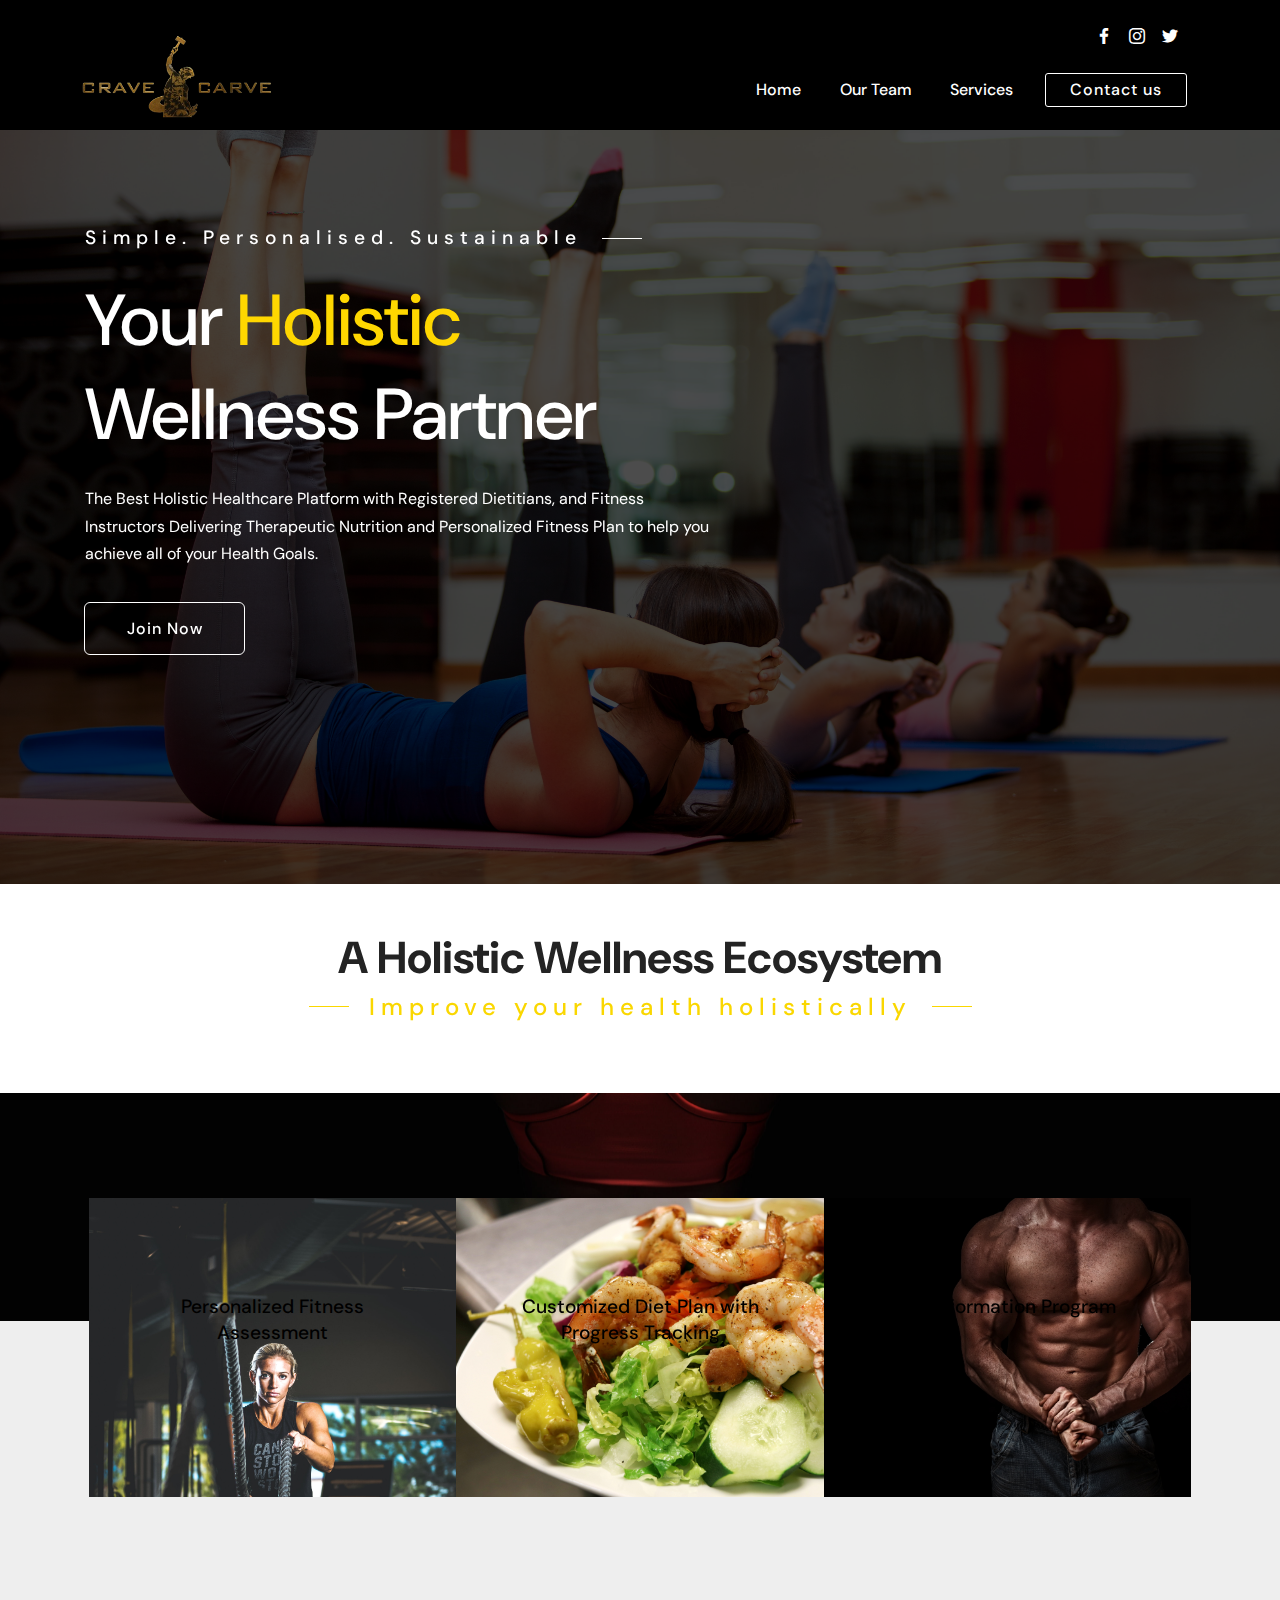
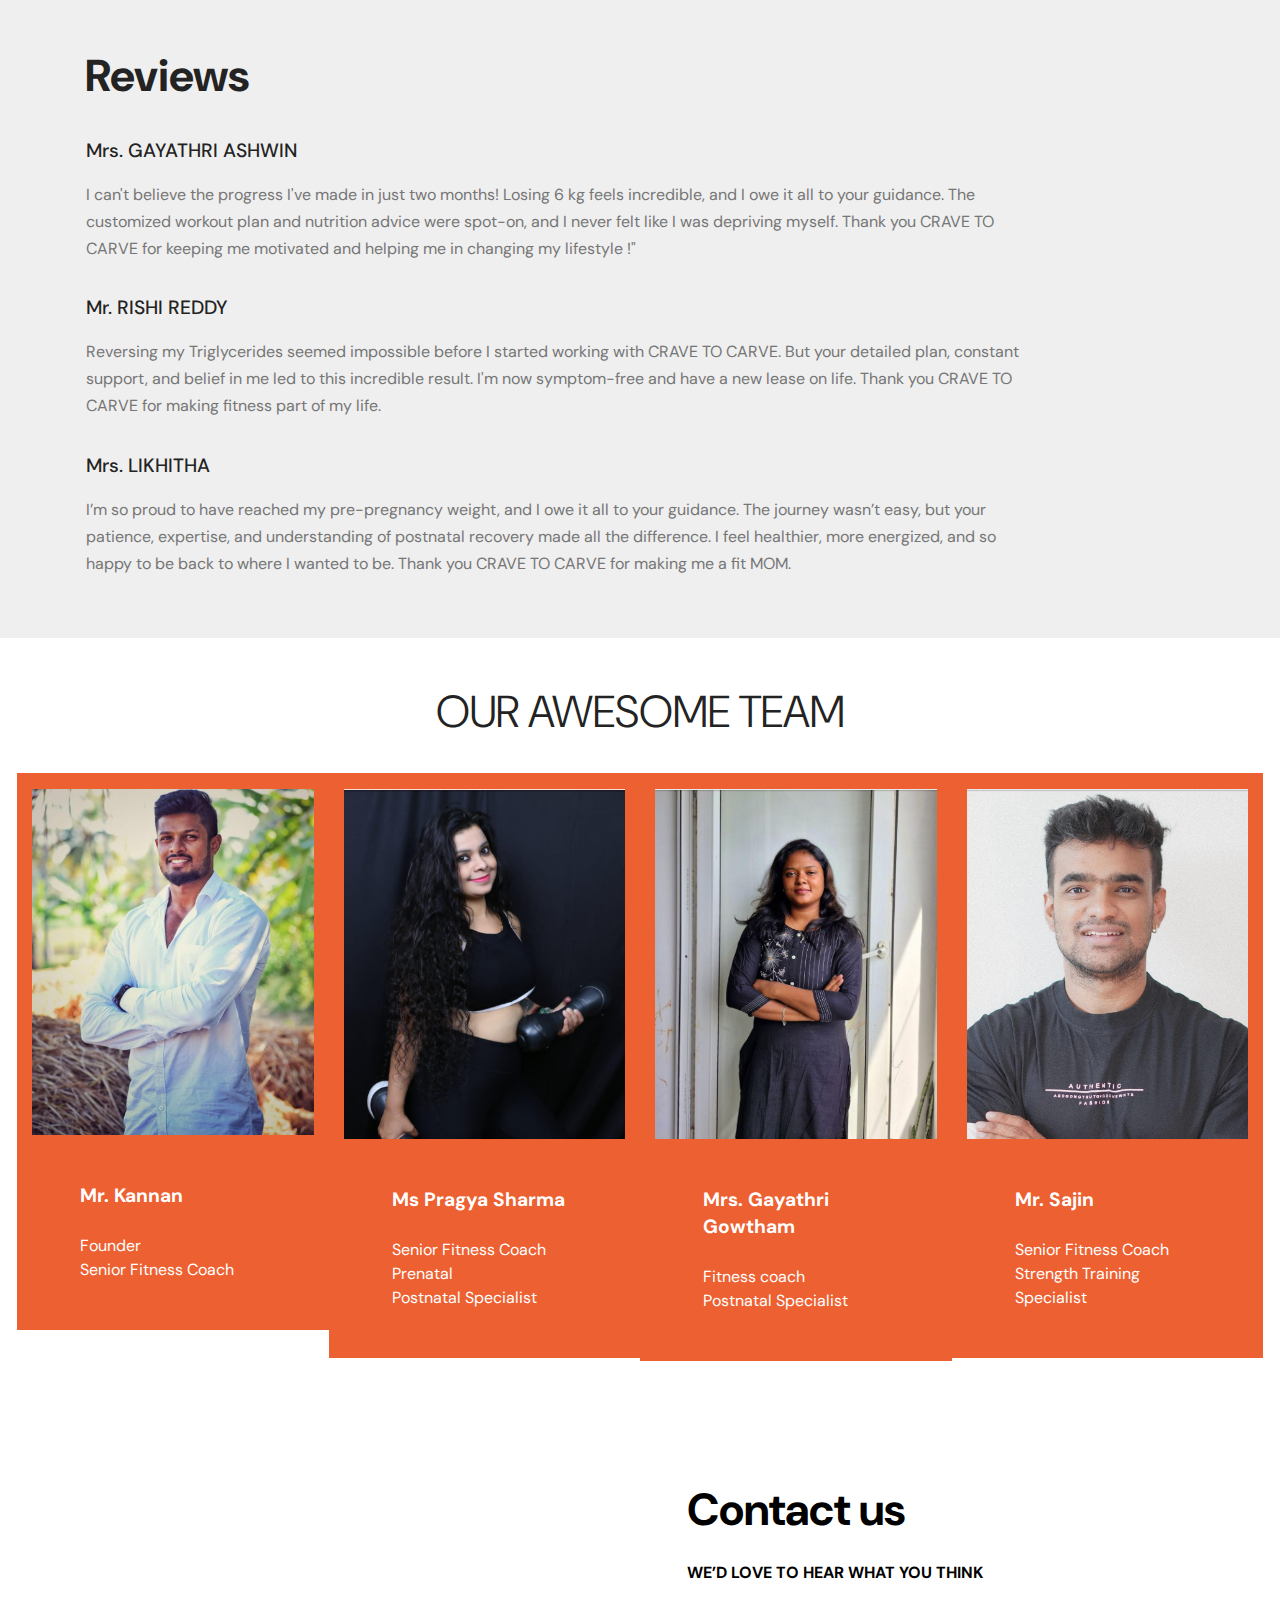
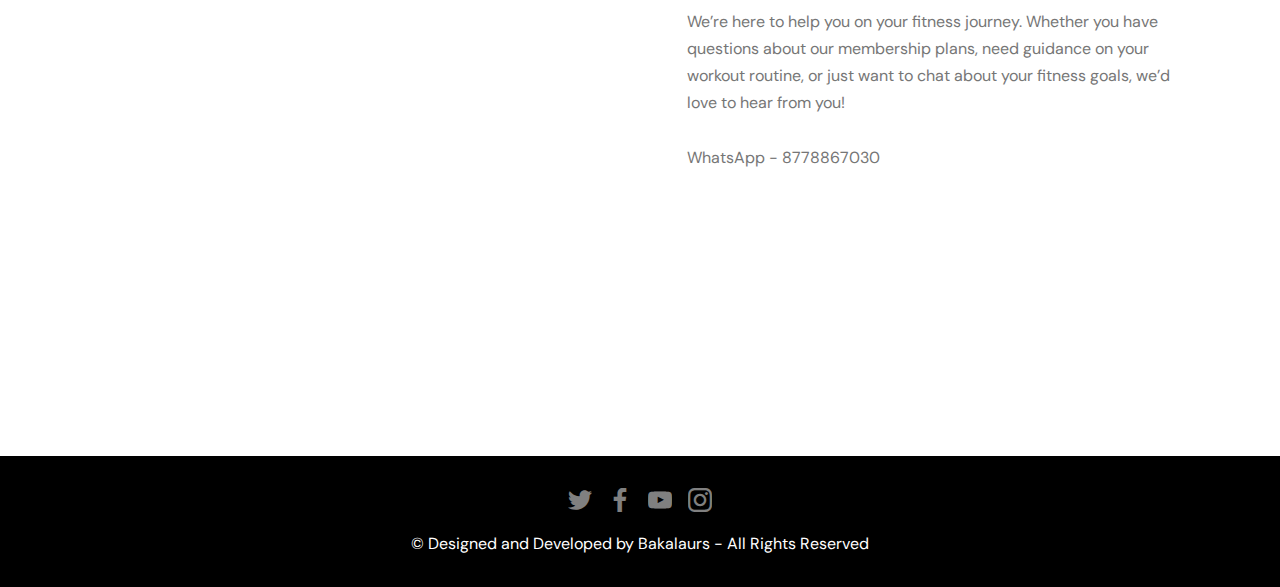
<file: index.html>
<!DOCTYPE html>
<html>

<head>

    <meta charset="UTF-8">
    <meta http-equiv="X-UA-Compatible" content="IE=edge">

    <meta name="viewport" content="width=device-width, initial-scale=1, minimum-scale=1">
    <link rel="shortcut icon" href="../assets/images/logo2-1.png" type="image/x-icon">
    <meta name="description" content="Gym Website Developed by Bakalaurs">

    <title>Gym-Demo</title>
    <link rel="stylesheet" href="../assets/web/assets/mobirise-icons/mobirise-icons.css">
    <link rel="stylesheet" href="../assets/web/assets/mobirise-icons2/mobirise2.css">
    <link rel="stylesheet" href="../assets/tether/tether.min.css">
    <link rel="stylesheet" href="../assets/bootstrap/css/bootstrap.min.css">
    <link rel="stylesheet" href="../assets/bootstrap/css/bootstrap-grid.min.css">
    <link rel="stylesheet" href="../assets/bootstrap/css/bootstrap-reboot.min.css">
    <link rel="stylesheet" href="../assets/dropdown/css/style.css">
    <link rel="stylesheet" href="../assets/socicon/css/styles.css">
    <link rel="stylesheet" href="../assets/datatables/data-tables.bootstrap4.min.css">
    <link rel="stylesheet" href="../assets/formstyler/jquery.formstyler.css">
    <link rel="stylesheet" href="../assets/formstyler/jquery.formstyler.theme.css">
    <link rel="stylesheet" href="../assets/datepicker/jquery.datetimepicker.min.css">
    <link rel="stylesheet" href="../assets/theme/css/style.css">
    <link rel="stylesheet" href="../assets/gallery/style.css">
    <link rel="preload" as="style" href="../assets/mobirise/css/mbr-additional.css">
    <link rel="stylesheet" href="../assets/mobirise/css/mbr-additional.css" type="text/css">



</head>

<body>

    <!-- Analytics -->
    <!-- Google Analytics -->
    <!-- Google Tag Manager -->
    <noscript><iframe src="//www.googletagmanager.com/ns.html?id=GTM-PFK425"
height="0" width="0" style="display:none;visibility:hidden"></iframe></noscript>
    <script>
        (function(w, d, s, l, i) {
            w[l] = w[l] || [];
            w[l].push({
                'gtm.start': new Date().getTime(),
                event: 'gtm.js'
            });
            var f = d.getElementsByTagName(s)[0],
                j = d.createElement(s),
                dl = l != 'dataLayer' ? '&l=' + l : '';
            j.async = true;
            j.src =
                '//www.googletagmanager.com/gtm.js?id=' + i + dl;
            f.parentNode.insertBefore(j, f);
        })(window, document, 'script', 'dataLayer', 'GTM-PFK425');
    </script>



<section class="cid-rEuOU0hcPm mbr-parallax-background" id="header02-41">
    <div class="mbr-overlay" style="opacity: 0.7; background-color: rgb(0, 0, 0);"></div>
    <div class="container align-left">
        <div class="row">
            <div class="mbr-white col-md-10 col-lg-7">
                <h3 class="mbr-section-subtitle mbr-semibold align-center mbr-light mbr-fonts-style display-5">Simple. Personalised. Sustainable</h3>
                <h1 class="mbr-section-title mbr-semibold pb-3 mbr-fonts-style display-3">Your <span style="color: rgb(255, 215, 0)">Holistic</span> Wellness Partner</h1>
                <p class="mbr-text pb-3 mbr-fonts-style display-7">
                    The Best Holistic Healthcare Platform with Registered Dietitians, and Fitness Instructors Delivering Therapeutic Nutrition and Personalized Fitness Plan to help you achieve all of your Health Goals.</p>
                <div class="mbr-section-btn">
                    <a class="btn btn-md btn-white-outline display-4" href="#" data-toggle="modal" data-target="#joinNowModal">Join Now</a>
                </div>
            </div>
        </div>
    </div>
</section>

<!-- Modal -->
<div class="modal fade" id="joinNowModal" tabindex="-1" role="dialog" aria-labelledby="joinNowModalLabel" aria-hidden="true">
    <div class="modal-dialog modal-lg" role="document"> <!-- Added modal-lg for wider modal -->
        <div class="modal-content">
            <div class="modal-header">
                <h5 class="modal-title" id="joinNowModalLabel">Join Now</h5>
                <button type="button" class="close" data-dismiss="modal" aria-label="Close">
                    <span aria-hidden="true">&times;</span>
                </button>
            </div>
            <div class="modal-body">
                <!-- Embedded Google Form -->
                <div class="col-lg-12 col-md-12 mx-auto mbr-form" data-form-type="formoid">
                    <div style="height: 600px; width: 100%;"> <!-- Increased height and ensured width is 100% -->
                        <iframe src="https://docs.google.com/forms/d/e/1FAIpQLScAxfynCD8T0B8rld2oklZEhlApB53VKI2ba8sWYy2X34pxTA/viewform?embedded=true" width="100%" height="100%" frameborder="0" marginheight="0" marginwidth="0">Loading…</iframe>

                    </div>
                </div>
            </div>
            <div class="modal-footer">
                <button type="button" class="btn btn-secondary" data-dismiss="modal">Close</button>
            </div>
        </div>
    </div>
</div>



    <section class="features6 popup-btn-cards cid-rEv7kby2rS" id="features09-5v">

        <div class="container">
            <h2 class="align-center mbr-fonts-style mbr-section-title display-2"><strong>A Holistic Wellness Ecosystem</strong></h2>

            <h4 class="mbr-semibold align-center mbr-light mbr-fonts-style display-6">Improve your health holistically</h4>
            
                
           
        </div>
    </section>


    <section class="features3 cid-rEv7YOgHud mbr-parallax-background" id="features06-5w">




        <div class="container">
            
            <div class="row">
                <div class="card p-3 col-12 col-md-8 col-lg-4">
                    <div class="card-wrapper card1">
                        <div class="card-box">
                            

                            <h4 class="card-title align-center mbr-bold mbr-black mbr-fonts-style display-5">Personalized Fitness Assessment
                            </h4>
                           
                            <div class="mbr-section-btn align-center"><a href="service1.html" class="btn btn-md btn-black-outline display-4">view more</a>
                            </div>
                        </div>

                    </div>
                </div>

                

                <div class="card p-3 col-12 col-md-8 col-lg-4">
                    <div class="card-wrapper card2">
                        <div class="card-box">
                        
                            <h4 class="card-title align-center mbr-bold mbr-black mbr-fonts-style display-5">
                                Customized Diet Plan with Progress Tracking</h4>
                           
                            <div class="mbr-section-btn align-center"><a href="service2.html" class="btn btn-md btn-black-outline display-4">View More</a>
                            </div>
                        </div>

                    </div>
                </div>

                <div class="card p-3 col-12 col-md-8 col-lg-4">
                    <div class="card-wrapper card3">
                        <div class="card-box">
                            
                            <h4 class="card-title align-center mbr-bold mbr-black mbr-fonts-style display-5">
                                Transformation Program</h4>
                           
                            <div class="mbr-section-btn align-center"><a href="service3.html" class="btn btn-md btn-black-outline display-4">View More</a>
                            </div>
                        </div>

                    </div>
                </div>


            </div>
        </div>
    </section>

    


        

    <section class="menu cid-ryfQpXufii" once="menu" id="menu01-3x">




        <nav class="navbar navbar-expand beta-menu navbar-dropdown align-items-center navbar-fixed-top navbar-toggleable-sm bg-color transparent">


            <div class="icon-wrap align-right">
                <a href="index.html"><span class="top-icon mbr-iconfont mbr-iconfont-btn socicon-facebook socicon"></span></a>

                <a href="https://www.instagram.com/crave_.to._carve?igsh=MTRqOWt1YWdwNmFueA%3D%3D"><span class="top-icon mbr-iconfont mbr-iconfont-btn socicon-instagram socicon"></span></a>
                <a href="index.html"><span class="top-icon mbr-iconfont mbr-iconfont-btn socicon-twitter socicon"></span></a>

            </div>

            <div class="menu-wrap">
                <button class="navbar-toggler navbar-toggler-right" type="button" data-toggle="collapse" data-target="#navbarSupportedContent" aria-controls="navbarSupportedContent" aria-expanded="false" aria-label="Toggle navigation">
                <div class="hamburger">
                    <span></span>
                    <span></span>
                    <span></span>
                    <span></span>
                </div>
            </button>
            <div class="menu-logo">
                <div class="navbar-brand">
                    <a class="navbar-caption text-white display-2" href="index.html">
                        <img src="../assets/images/Gold_Black_BG.png" alt="Company Logo" style="height:90px;">
                    </a>
                </div>
            </div>
            
                <div class="collapse navbar-collapse" id="navbarSupportedContent">
                    <ul class="navbar-nav nav-dropdown" data-app-modern-menu="true">
                        <li class="nav-item">
                            <a class="nav-link link text-white display-4" href="index.html">
                            Home
                        </a>
                        
                        </li>
                        <li class="nav-item">
                            <a class="nav-link link text-white display-4" href="team.html">
                            Our Team
                        </a>
                        
                        </li>
                        <li class="nav-item">
                            <a class="nav-link link text-white display-4" href="/#features09-5v">
                            Services
                        </a>
                        
                        </li>
                        
                    </ul>
                    <div class="navbar-buttons mbr-section-btn"><a class="btn btn-sm btn-white-outline display-4" href="contact.html">Contact us</a></div>
                </div>
            </div>
        </nav>
    </section>

    <section class="services5 cid-rEv9p5C4vL" id="content12-61">
        <!---->
        
        <!---->
        <!--Overlay-->
        
        <!--Container-->
        <div class="container">
            <div class="row">
                <!--Titles-->
                <div class="title pb-3 col-12">
                    <h2 class="align-left mbr-fonts-style m-0 display-2"><strong>Reviews
                        </strong></h2>
                    
                </div>
                <!--Card-1-->
                <div class="card px-3 col-12">
                    <div class="card-wrapper media-container-row media-container-row">
                        <div class="card-box">
                            <div class="top-line pb-3">
                                <h4 class="card-title mbr-fonts-style display-5">
                                    Mrs. GAYATHRI ASHWIN
                                </h4>
                                
                            </div>
                            <div class="bottom-line">
                                <p class="mbr-text mbr-fonts-style m-0 b-descr display-7">I can't believe the progress I've made in just two months! Losing 6 kg feels incredible, and I owe it all to your guidance. The customized workout plan and nutrition advice were spot-on, and I never felt like I was depriving myself. Thank you CRAVE TO CARVE for keeping me motivated and helping me in changing my lifestyle !"
                                </p>
                            </div>
                        </div>
                    </div>
                </div>
                <!--Card-2-->
                <div class="card px-3 col-12">
                    <div class="card-wrapper media-container-row media-container-row">
                        <div class="card-box">
                            <div class="top-line pb-3">
                                <h4 class="card-title mbr-fonts-style display-5">
                                    Mr. RISHI REDDY
                                </h4>
                               
                            </div>
                            <div class="bottom-line">
                                <p class="mbr-text mbr-fonts-style m-0 b-descr display-7">
                                    Reversing my Triglycerides seemed impossible before I started working with CRAVE TO CARVE. But your detailed plan, constant support, and belief in me led to this incredible result. I'm now symptom-free and have a new lease on life. Thank you CRAVE TO CARVE for making fitness part of my life.
                                </p>
                            </div>
                        </div>
                    </div>
                </div>
                <!--Card-3-->
                <div class="card px-3 col-12">
                    <div class="card-wrapper media-container-row media-container-row">
                        <div class="card-box">
                            <div class="top-line pb-3">
                                <h4 class="card-title mbr-fonts-style display-5">
                                    Mrs. LIKHITHA
                                </h4>
                               
                            </div>
                            <div class="bottom-line">
                                <p class="mbr-text mbr-fonts-style m-0 b-descr display-7">
                                    I’m so proud to have reached my pre-pregnancy weight, and I owe it all to your guidance. The journey wasn’t easy, but your patience, expertise, and understanding of postnatal recovery made all the difference. I feel healthier, more energized, and so happy to be back to where I wanted to be. Thank you CRAVE TO CARVE for making me a fit MOM.
                                </p>
                            </div>
                        </div>
                    </div>
                </div>
                
                <!--Card-5-->
                
                <!--Card-6-->
                
                <!--Card-7-->
                
                <!--Card-8-->
                
                <!--Card-9-->
                
                <!--Card-10-->
                
                <!--Card-11-->
                
                <!--Card-12-->
                
            </div>
        </div>
    </section>

    
    


   

    <section class="team1 cid-rEv8DXt9Q5" id="team02-5z">



        <div class="container align-center">
            <h2 class="pb-4 mbr-fonts-style mbr-section-title display-2">
                OUR AWESOME TEAM
            </h2>

            <div class="row media-row">




                <div class="team-item bg2 col-lg-3 col-md-6">
                    <div class="item-image">
                        <img src="../assets/images/face1.jpg" alt="" title="">
                        <div class="item-social pt-2">
                            <a href="index.html" target="_blank">
                            <span class="p-1 socicon-twitter socicon mbr-iconfont mbr-iconfont-social"></span>
                        </a>
                            <a href="index.html" target="_blank">
                            <span class="p-2 socicon-facebook socicon mbr-iconfont mbr-iconfont-social"></span>
                        </a>
                            <a href="index.html" target="_blank">
                            <span class="p-2 socicon-googleplus socicon mbr-iconfont mbr-iconfont-social"></span>
                        </a>
                            <a href="index.html" target="_blank">
                            
                        </a>
                            <a href="index.html" target="_blank">
                            
                        </a>
                            <a href="https://www.youtube.com/channel/UCt_tncVAetpK5JeM8L-8jyw" target="_blank">
                            
                        </a>
                        </div>

                    </div>
                    <div class="item-caption align-left mbr-white">
                        
                        <h3 class="item-name pb-3 mbr-bold mbr-fonts-style display-5">
                            Mr. Kannan</h3>
                        <p class="item-text mbr-fonts-style display-7">
                            Founder <br>
                            Senior Fitness Coach
</p>
                    </div>
                </div>
                <div class="team-item bg2 col-lg-3 col-md-6">
                    <div class="item-image">
                        <img src="../assets/images/face2.jpg" alt="" title="">
                        <div class="item-social pt-2">
                            <a href="index.html" target="_blank">
                            <span class="p-1 socicon-twitter socicon mbr-iconfont mbr-iconfont-social"></span>
                        </a>
                            <a href="index.html" target="_blank">
                            <span class="p-2 socicon-facebook socicon mbr-iconfont mbr-iconfont-social"></span>
                        </a>
                            <a href="index.html" target="_blank">
                            <span class="p-2 socicon-googleplus socicon mbr-iconfont mbr-iconfont-social"></span>
                        </a>
                            <a href="index.html" target="_blank">
                            
                        </a>
                            <a href="index.html" target="_blank">
                            
                        </a>
                            <a href="index.html" target="_blank">
                            
                        </a>
                        </div>

                    </div>
                    <div class="item-caption align-left mbr-white">
                        
                        <h3 class="item-name pb-3 mbr-bold mbr-fonts-style display-5">Ms Pragya Sharma</h3>
                        <p class="item-text mbr-fonts-style display-7">
                            Senior Fitness Coach Prenatal <br> Postnatal Specialist</p>
                    </div>
                </div>
                <div class="team-item bg2 col-lg-3 col-md-6">
                    <div class="item-image">
                        <img src="../assets/images/face3.jpg" alt="" title="">
                        <div class="item-social pt-2">
                            <a href="index.html" target="_blank">
                            <span class="p-1 socicon-twitter socicon mbr-iconfont mbr-iconfont-social"></span>
                        </a>
                            <a href="index.html" target="_blank">
                            <span class="p-2 socicon-facebook socicon mbr-iconfont mbr-iconfont-social"></span>
                        </a>
                            <a href="index.html" target="_blank">
                            <span class="p-2 socicon-googleplus socicon mbr-iconfont mbr-iconfont-social"></span>
                        </a>
                            <a href="index.html" target="_blank">
                            
                        </a>
                            <a href="index.html" target="_blank">
                            
                        </a>
                            <a href="https://www.youtube.com/channel/UCt_tncVAetpK5JeM8L-8jyw" target="_blank">
                            
                        </a>
                        </div>

                    </div>
                    <div class="item-caption align-left mbr-white">
                        
                        <h3 class="item-name pb-3 mbr-bold mbr-fonts-style display-5">
                            Mrs. Gayathri Gowtham
                        </h3>
                        <p class="item-text mbr-fonts-style display-7">
                            Fitness coach <br>
Postnatal Specialist
</p>
                    </div>
                </div>
                <div class="team-item bg2 col-lg-3 col-md-6">
                    <div class="item-image">
                        <img src="../assets/images/face4.jpg" alt="" title="">
                        <div class="item-social pt-2">
                            <a href="index.html" target="_blank">
                            <span class="p-1 socicon-twitter socicon mbr-iconfont mbr-iconfont-social"></span>
                        </a>
                            <a href="index.html" target="_blank">
                            <span class="p-2 socicon-facebook socicon mbr-iconfont mbr-iconfont-social"></span>
                        </a>
                            <a href="index.html" target="_blank">
                            <span class="p-2 socicon-googleplus socicon mbr-iconfont mbr-iconfont-social"></span>
                        </a>
                            <a href="index.html" target="_blank">
                            
                        </a>
                            <a href="index.html" target="_blank">
                            
                        </a>
                            <a href="https://www.youtube.com/channel/UCt_tncVAetpK5JeM8L-8jyw" target="_blank">
                            
                        </a>
                        </div>

                    </div>
                    <div class="item-caption align-left mbr-white">
                        
                        <h3 class="item-name pb-3 mbr-bold mbr-fonts-style display-5">
                            Mr. Sajin
</h3>
                        <p class="item-text mbr-fonts-style display-7">
                            Senior Fitness Coach<br>
Strength Training Specialist
</p>
                    </div>
                </div>
            </div>
        </div>
    </section>

    

    

    <section class="form cid-rEv6nPeoR7" id="form02-5p">


        <div class="container">
            <div class="row">
                <div class="col-lg-6 col-md-12 mx-auto mbr-form" data-form-type="formoid">
                    <div style=" height: 500px;">
                        <iframe src="https://docs.google.com/forms/d/e/1FAIpQLScAxfynCD8T0B8rld2oklZEhlApB53VKI2ba8sWYy2X34pxTA/viewform?embedded=true" width="100%" height="100%" frameborder="0" marginheight="0" marginwidth="0">Loading…</iframe>

                    </div>
                </div>
                


                <div class="col-md-12 col-lg-6">
                    <div class="media-content">
                        <h1 class="mbr-section-title align-left mbr-bold mbr-black pb-3 mbr-fonts-style display-2">Contact us</h1>
                        <h3 class="mbr-section-subtitle mbr-bold align-left mbr-black mbr-light pb-3 mbr-fonts-style display-7">WE’D LOVE TO HEAR WHAT YOU THINK</h3>
                        <div class="mbr-section-text mbr-black pb-3 ">
                            <p class="mbr-text align-left mbr-fonts-style display-7">We’re here to help you on your fitness journey. Whether you have questions about our membership plans, need guidance on your workout routine, or just want to chat about your fitness goals, we’d love to hear from you!<br><br> WhatsApp - 8778867030</p>

                            
                        </div>
                    </div>
                </div>



            </div>
        </div>
    </section>

    

    

    <section once="footers" class="cid-rEv5owAUnC" id="footer03-5k">





        <div class="container">
            <div class="media-container-row align-center mbr-white">
                
                <div class="row social-row">
                    <div class="social-list align-right pb-2">






                        <div class="soc-item">
                            <a href="index.html" target="_blank">
                            <span class="socicon-twitter socicon mbr-iconfont mbr-iconfont-social"></span>
                        </a>
                        </div>
                        <div class="soc-item">
                            <a href="index.html" target="_blank">
                            <span class="socicon-facebook socicon mbr-iconfont mbr-iconfont-social"></span>
                        </a>
                        </div>
                        <div class="soc-item">
                            <a href="index.html" target="_blank">
                            <span class="socicon-youtube socicon mbr-iconfont mbr-iconfont-social"></span>
                        </a>
                        </div>
                        <div class="soc-item">
                            <a href="https://www.instagram.com/crave_.to._carve?igsh=MTRqOWt1YWdwNmFueA%3D%3D" target="_blank">
                            <span class="socicon-instagram socicon mbr-iconfont mbr-iconfont-social"></span>
                        </a>
                        </div>
                        
                       
                    </div>
                </div>
                <div class="row row-copirayt">
                    <p class="mbr-text mb-0 mbr-fonts-style mbr-white align-center display-7">
                        © Designed and Developed by Bakalaurs - All Rights Reserved
                    </p>
                </div>
            </div>
        </div>
    </section>


    <script src="../assets/web/assets/jquery/jquery.min.js"></script>
    <script src="../assets/popper/popper.min.js"></script>
    <script src="../assets/tether/tether.min.js"></script>
    <script src="../assets/bootstrap/js/bootstrap.min.js"></script>
    <script src="../assets/parallax/jarallax.min.js"></script>
    <script src="../assets/mbr-popup-btns/mbr-popup-btns.js"></script>
    <script src="../assets/dropdown/js/nav-dropdown.js"></script>
    <script src="../assets/dropdown/js/navbar-dropdown.js"></script>
    <script src="../assets/touchswipe/jquery.touch-swipe.min.js"></script>
    <script src="../assets/mobirise-shop/script.js"></script>
    <script src="../assets/smoothscroll/smooth-scroll.js"></script>
    <script src="../assets/datatables/jquery.data-tables.min.js"></script>
    <script src="../assets/datatables/data-tables.bootstrap4.min.js"></script>
    <script src="../assets/mbr-switch-arrow/mbr-switch-arrow.js"></script>
    <script src="../assets/formstyler/jquery.formstyler.js"></script>
    <script src="../assets/formstyler/jquery.formstyler.min.js"></script>
    <script src="../assets/datepicker/jquery.datetimepicker.full.js"></script>
    <script src="../assets/sociallikes/social-likes.js"></script>
    <script src="../assets/theme/js/script.js"></script>
    <script src="../assets/gallery/player.min.js"></script>
    <script src="../assets/gallery/script.js"></script>
    <script src="../assets/formoid/formoid.min.js"></script>


</body>

</html>
</file>
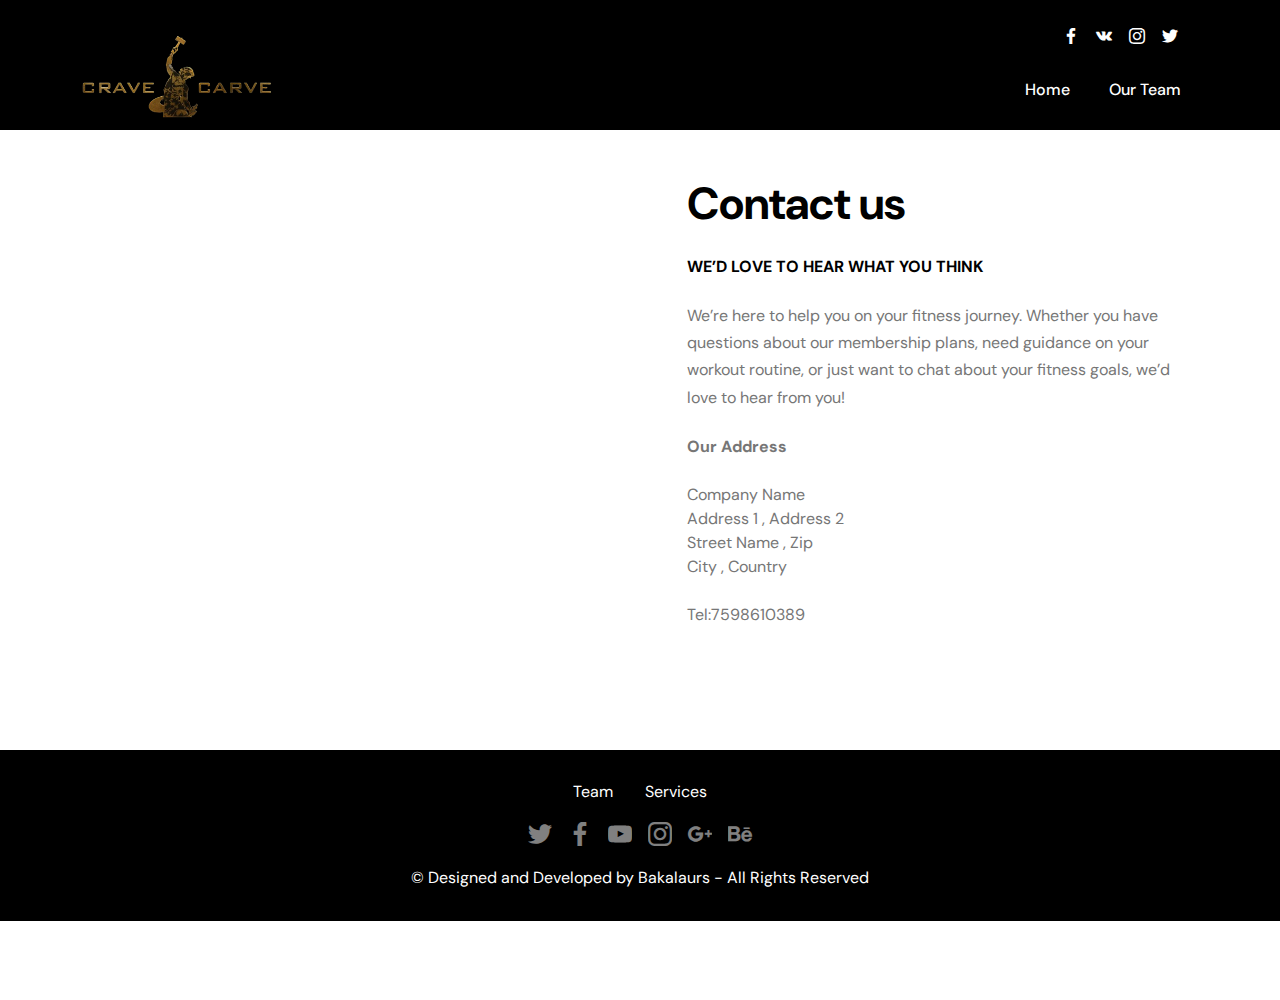
<file: contact.html>
<!DOCTYPE html>
<html>

<head>

    <meta charset="UTF-8">
    <meta http-equiv="X-UA-Compatible" content="IE=edge">

    <meta name="viewport" content="width=device-width, initial-scale=1, minimum-scale=1">
    <link rel="shortcut icon" href="../assets/images/logo2-1.png" type="image/x-icon">
    <meta name="description" content="Gym Website Developed by Bakalaurs">

    <title>Gym-Demo</title>
    <link rel="stylesheet" href="../assets/web/assets/mobirise-icons/mobirise-icons.css">
    <link rel="stylesheet" href="../assets/web/assets/mobirise-icons2/mobirise2.css">
    <link rel="stylesheet" href="../assets/tether/tether.min.css">
    <link rel="stylesheet" href="../assets/bootstrap/css/bootstrap.min.css">
    <link rel="stylesheet" href="../assets/bootstrap/css/bootstrap-grid.min.css">
    <link rel="stylesheet" href="../assets/bootstrap/css/bootstrap-reboot.min.css">
    <link rel="stylesheet" href="../assets/dropdown/css/style.css">
    <link rel="stylesheet" href="../assets/socicon/css/styles.css">
    <link rel="stylesheet" href="../assets/datatables/data-tables.bootstrap4.min.css">
    <link rel="stylesheet" href="../assets/formstyler/jquery.formstyler.css">
    <link rel="stylesheet" href="../assets/formstyler/jquery.formstyler.theme.css">
    <link rel="stylesheet" href="../assets/datepicker/jquery.datetimepicker.min.css">
    <link rel="stylesheet" href="../assets/theme/css/style.css">
    <link rel="stylesheet" href="../assets/gallery/style.css">
    <link rel="preload" as="style" href="../assets/mobirise/css/mbr-additional.css">
    <link rel="stylesheet" href="../assets/mobirise/css/mbr-additional.css" type="text/css">



</head>

<body>

    <!-- Analytics -->
    <!-- Google Analytics -->
    <!-- Google Tag Manager -->
    <noscript><iframe src="//www.googletagmanager.com/ns.html?id=GTM-PFK425"
height="0" width="0" style="display:none;visibility:hidden"></iframe></noscript>
    <script>
        (function(w, d, s, l, i) {
            w[l] = w[l] || [];
            w[l].push({
                'gtm.start': new Date().getTime(),
                event: 'gtm.js'
            });
            var f = d.getElementsByTagName(s)[0],
                j = d.createElement(s),
                dl = l != 'dataLayer' ? '&l=' + l : '';
            j.async = true;
            j.src =
                '//www.googletagmanager.com/gtm.js?id=' + i + dl;
            f.parentNode.insertBefore(j, f);
        })(window, document, 'script', 'dataLayer', 'GTM-PFK425');
    </script>



   

    


    
        

    <section class="menu cid-ryfQpXufii" once="menu" id="menu01-3x">




        <nav class="navbar navbar-expand beta-menu navbar-dropdown align-items-center navbar-fixed-top navbar-toggleable-sm bg-color transparent">


            <div class="icon-wrap align-right">
                <a href="index.html"><span class="top-icon mbr-iconfont mbr-iconfont-btn socicon-facebook socicon"></span></a>
                <a href="index.html"><span class="top-icon mbr-iconfont mbr-iconfont-btn socicon-vkontakte socicon"></span></a>
                <a href="index.html"><span class="top-icon mbr-iconfont mbr-iconfont-btn socicon-instagram socicon"></span></a>
                <a href="index.html"><span class="top-icon mbr-iconfont mbr-iconfont-btn socicon-twitter socicon"></span></a>

            </div>

            <div class="menu-wrap">
                <button class="navbar-toggler navbar-toggler-right" type="button" data-toggle="collapse" data-target="#navbarSupportedContent" aria-controls="navbarSupportedContent" aria-expanded="false" aria-label="Toggle navigation">
                <div class="hamburger">
                    <span></span>
                    <span></span>
                    <span></span>
                    <span></span>
                </div>
            </button>
            <div class="menu-logo">
                <div class="navbar-brand">
                    <a class="navbar-caption text-white display-2" href="index.html">
                        <img src="../assets/images/Gold_Black_BG.png" alt="Company Logo" style="height:90px;">
                    </a>
                </div>
            </div>
            
                <div class="collapse navbar-collapse" id="navbarSupportedContent">
                    <ul class="navbar-nav nav-dropdown" data-app-modern-menu="true">
                        <li class="nav-item">
                            <a class="nav-link link text-white display-4" href="index.html">
                            Home
                        </a>
                        
                        </li>
                        <li class="nav-item">
                            <a class="nav-link link text-white display-4" href="team.html">
                            Our Team
                        </a>
                        
                        </li>
                        
                        
                    </ul>
                
                </div>
            </div>
        </nav>
    </section>

    

    
    


   

    <section class="form cid-rEv6nPeoR7" id="form02-5p" style="margin-top: 100px;">


        <div class="container">
            <div class="row">
                <div class="col-lg-6 col-md-12 mx-auto mbr-form" data-form-type="formoid">
                    <div style="overflow-y: scroll; height: 500px;">
                        <iframe src="https://docs.google.com/forms/d/e/1FAIpQLScdbvDqNPpIw6qFhflrgh7__b2a1OwL1U13nlYFEDGFJqCWyw/viewform?embedded=true" width="100%" height="100%" frameborder="0" marginheight="0" marginwidth="0">Loading…</iframe>
                    </div>
                </div>
                


                <div class="col-md-12 col-lg-6">
                    <div class="media-content">
                        <h1 class="mbr-section-title align-left mbr-bold mbr-black pb-3 mbr-fonts-style display-2">Contact us</h1>
                        <h3 class="mbr-section-subtitle mbr-bold align-left mbr-black mbr-light pb-3 mbr-fonts-style display-7">WE’D LOVE TO HEAR WHAT YOU THINK</h3>
                        <div class="mbr-section-text mbr-black pb-3 ">
                            <p class="mbr-text align-left mbr-fonts-style display-7">We’re here to help you on your fitness journey. Whether you have questions about our membership plans, need guidance on your workout routine, or just want to chat about your fitness goals, we’d love to hear from you!</p>

                            <p class="text2 pt-2 align-left mbr-fonts-style display-7"><strong>Our
                                Address</strong><br>
                                <br>Company Name
                                <br>Address 1 , Address 2
                                <br>Street Name , Zip
                                <br>City , Country
                                <br>
                                <br>Tel:7598610389</p>
                        </div>
                    </div>
                </div>



            </div>
        </div>
    </section>

    

    

    <section once="footers" class="cid-rEv5owAUnC" id="footer03-5k">





        <div class="container">
            <div class="media-container-row align-center mbr-white">
                <div class="row row-links">
                    <ul class="foot-menu">





                        
                        <li class="foot-menu-item mbr-fonts-style display-7">Team</li>
                        <li class="foot-menu-item mbr-fonts-style display-7">Services</li>
                       
                        
                    </ul>
                </div>
                <div class="row social-row">
                    <div class="social-list align-right pb-2">






                        <div class="soc-item">
                            <a href="index.html" target="_blank">
                            <span class="socicon-twitter socicon mbr-iconfont mbr-iconfont-social"></span>
                        </a>
                        </div>
                        <div class="soc-item">
                            <a href="index.html" target="_blank">
                            <span class="socicon-facebook socicon mbr-iconfont mbr-iconfont-social"></span>
                        </a>
                        </div>
                        <div class="soc-item">
                            <a href="index.html" target="_blank">
                            <span class="socicon-youtube socicon mbr-iconfont mbr-iconfont-social"></span>
                        </a>
                        </div>
                        <div class="soc-item">
                            <a href="index.html" target="_blank">
                            <span class="socicon-instagram socicon mbr-iconfont mbr-iconfont-social"></span>
                        </a>
                        </div>
                        <div class="soc-item">
                            <a href="index.html" target="_blank">
                            <span class="socicon-googleplus socicon mbr-iconfont mbr-iconfont-social"></span>
                        </a>
                        </div>
                        <div class="soc-item">
                            <a href="index.html" target="_blank">
                            <span class="socicon-behance socicon mbr-iconfont mbr-iconfont-social"></span>
                        </a>
                        </div>
                    </div>
                </div>
                <div class="row row-copirayt">
                    <p class="mbr-text mb-0 mbr-fonts-style mbr-white align-center display-7">
                        © Designed and Developed by Bakalaurs - All Rights Reserved
                    </p>
                </div>
            </div>
        </div>
    </section>


    <script src="../assets/web/assets/jquery/jquery.min.js"></script>
    <script src="../assets/popper/popper.min.js"></script>
    <script src="../assets/tether/tether.min.js"></script>
    <script src="../assets/bootstrap/js/bootstrap.min.js"></script>
    <script src="../assets/parallax/jarallax.min.js"></script>
    <script src="../assets/mbr-popup-btns/mbr-popup-btns.js"></script>
    <script src="../assets/dropdown/js/nav-dropdown.js"></script>
    <script src="../assets/dropdown/js/navbar-dropdown.js"></script>
    <script src="../assets/touchswipe/jquery.touch-swipe.min.js"></script>
    <script src="../assets/mobirise-shop/script.js"></script>
    <script src="../assets/smoothscroll/smooth-scroll.js"></script>
    <script src="../assets/datatables/jquery.data-tables.min.js"></script>
    <script src="../assets/datatables/data-tables.bootstrap4.min.js"></script>
    <script src="../assets/mbr-switch-arrow/mbr-switch-arrow.js"></script>
    <script src="../assets/formstyler/jquery.formstyler.js"></script>
    <script src="../assets/formstyler/jquery.formstyler.min.js"></script>
    <script src="../assets/datepicker/jquery.datetimepicker.full.js"></script>
    <script src="../assets/sociallikes/social-likes.js"></script>
    <script src="../assets/theme/js/script.js"></script>
    <script src="../assets/gallery/player.min.js"></script>
    <script src="../assets/gallery/script.js"></script>
    <script src="../assets/formoid/formoid.min.js"></script>


</body>

</html>
</file>
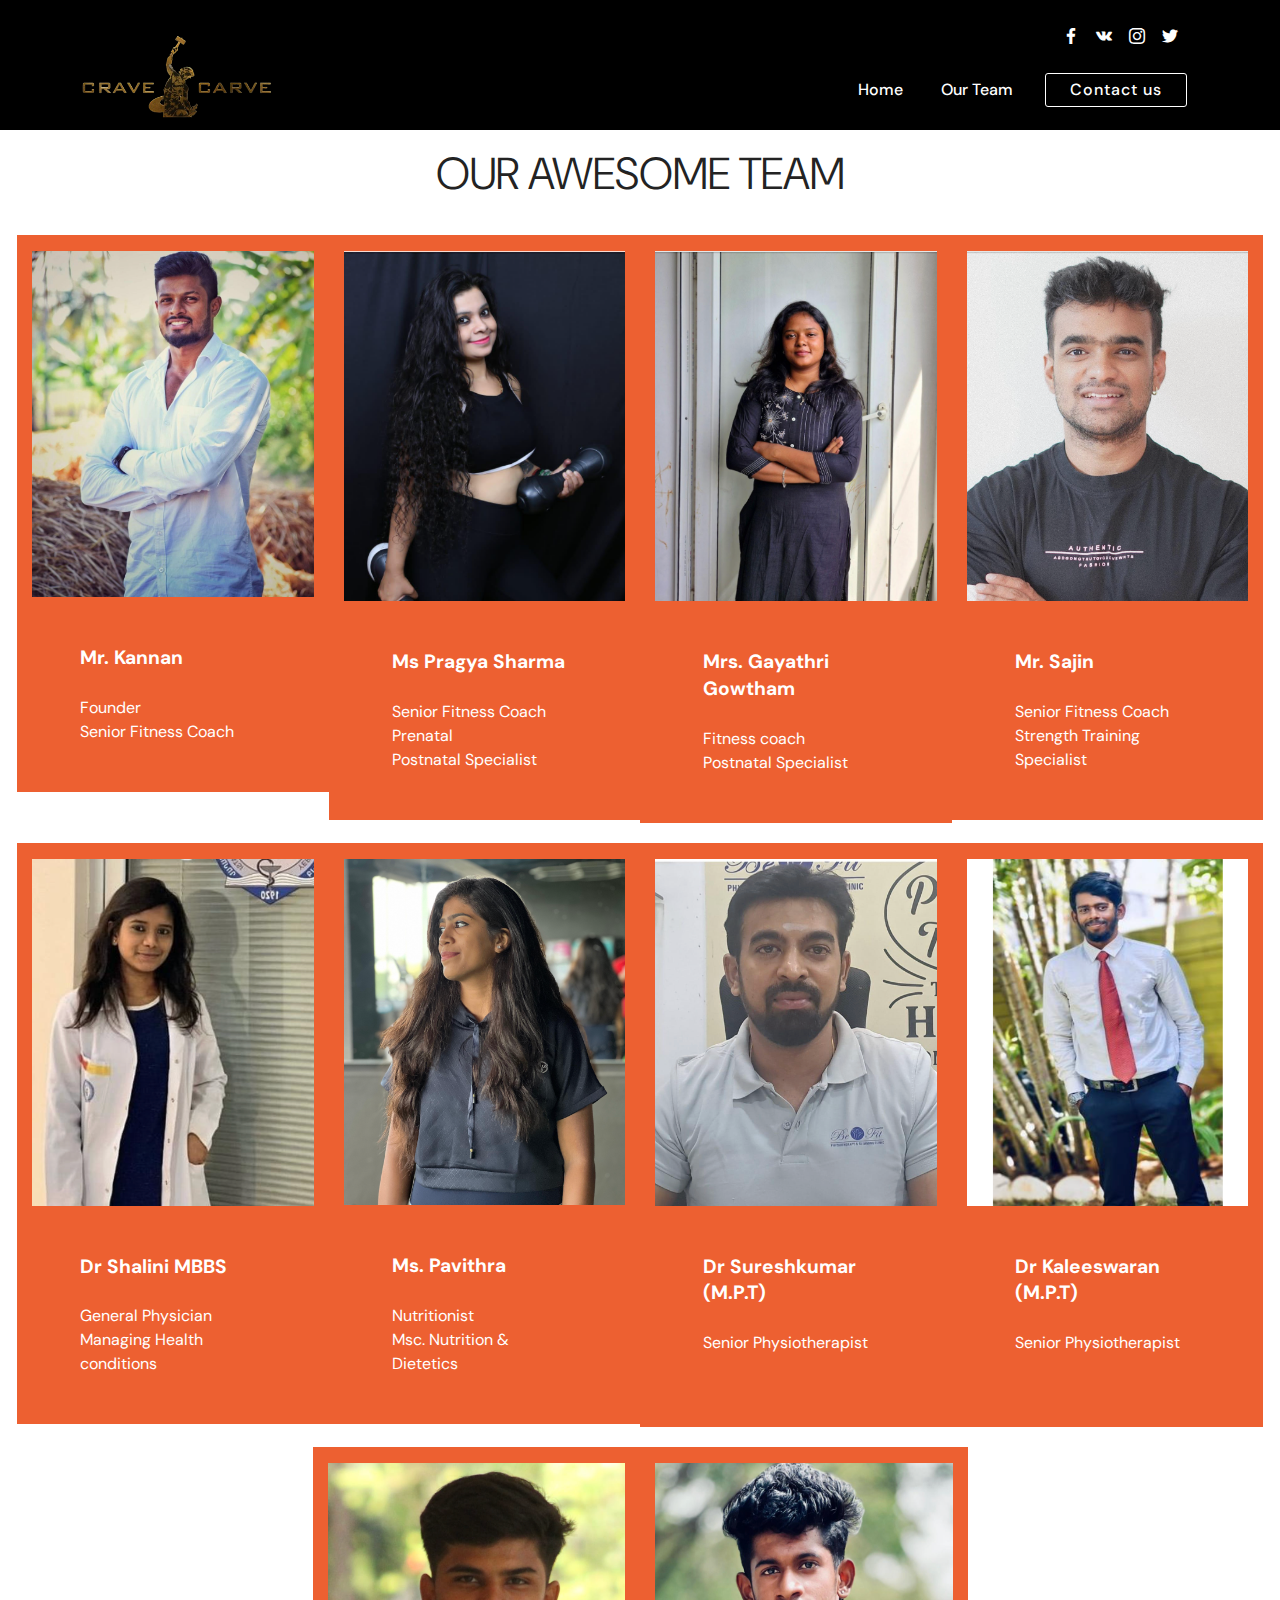
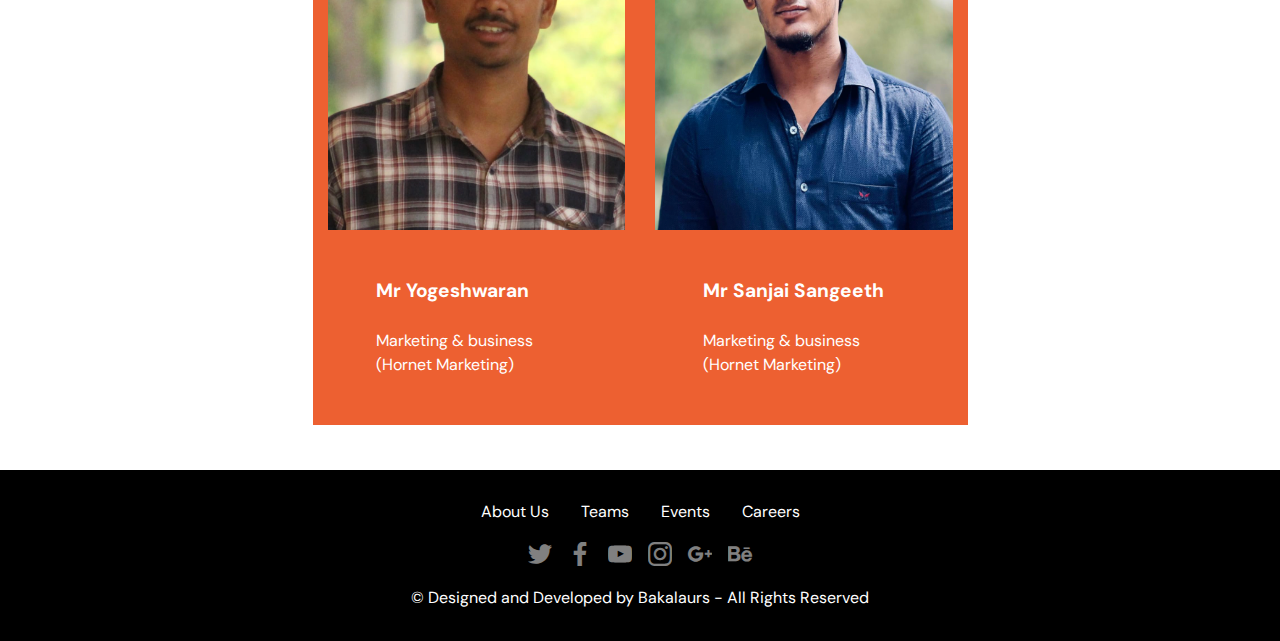
<file: team.html>
<!DOCTYPE html>
<html>

<head>

    <meta charset="UTF-8">
    <meta http-equiv="X-UA-Compatible" content="IE=edge">

    <meta name="viewport" content="width=device-width, initial-scale=1, minimum-scale=1">
    <link rel="shortcut icon" href="../assets/images/logo2-1.png" type="image/x-icon">
    <meta name="description" content="Gym Website Developed by Bakalaurs">

    <title>Gym-Demo</title>
    <link rel="stylesheet" href="../assets/web/assets/mobirise-icons/mobirise-icons.css">
    <link rel="stylesheet" href="../assets/web/assets/mobirise-icons2/mobirise2.css">
    <link rel="stylesheet" href="../assets/tether/tether.min.css">
    <link rel="stylesheet" href="../assets/bootstrap/css/bootstrap.min.css">
    <link rel="stylesheet" href="../assets/bootstrap/css/bootstrap-grid.min.css">
    <link rel="stylesheet" href="../assets/bootstrap/css/bootstrap-reboot.min.css">
    <link rel="stylesheet" href="../assets/dropdown/css/style.css">
    <link rel="stylesheet" href="../assets/socicon/css/styles.css">
    <link rel="stylesheet" href="../assets/datatables/data-tables.bootstrap4.min.css">
    <link rel="stylesheet" href="../assets/formstyler/jquery.formstyler.css">
    <link rel="stylesheet" href="../assets/formstyler/jquery.formstyler.theme.css">
    <link rel="stylesheet" href="../assets/datepicker/jquery.datetimepicker.min.css">
    <link rel="stylesheet" href="../assets/theme/css/style.css">
    <link rel="stylesheet" href="../assets/gallery/style.css">
    <link rel="preload" as="style" href="../assets/mobirise/css/mbr-additional.css">
    <link rel="stylesheet" href="../assets/mobirise/css/mbr-additional.css" type="text/css">



</head>

<body>

    <!-- Analytics -->
    <!-- Google Analytics -->
    <!-- Google Tag Manager -->
    <noscript><iframe src="//www.googletagmanager.com/ns.html?id=GTM-PFK425"
height="0" width="0" style="display:none;visibility:hidden"></iframe></noscript>
    <script>
        (function(w, d, s, l, i) {
            w[l] = w[l] || [];
            w[l].push({
                'gtm.start': new Date().getTime(),
                event: 'gtm.js'
            });
            var f = d.getElementsByTagName(s)[0],
                j = d.createElement(s),
                dl = l != 'dataLayer' ? '&l=' + l : '';
            j.async = true;
            j.src =
                '//www.googletagmanager.com/gtm.js?id=' + i + dl;
            f.parentNode.insertBefore(j, f);
        })(window, document, 'script', 'dataLayer', 'GTM-PFK425');
    </script>



   

    


    
        

    <section class="menu cid-ryfQpXufii" once="menu" id="menu01-3x">




        <nav class="navbar navbar-expand beta-menu navbar-dropdown align-items-center navbar-fixed-top navbar-toggleable-sm bg-color transparent">


            <div class="icon-wrap align-right">
                <a href="index.html"><span class="top-icon mbr-iconfont mbr-iconfont-btn socicon-facebook socicon"></span></a>
                <a href="index.html"><span class="top-icon mbr-iconfont mbr-iconfont-btn socicon-vkontakte socicon"></span></a>
                <a href="index.html"><span class="top-icon mbr-iconfont mbr-iconfont-btn socicon-instagram socicon"></span></a>
                <a href="index.html"><span class="top-icon mbr-iconfont mbr-iconfont-btn socicon-twitter socicon"></span></a>

            </div>

            <div class="menu-wrap">
                <button class="navbar-toggler navbar-toggler-right" type="button" data-toggle="collapse" data-target="#navbarSupportedContent" aria-controls="navbarSupportedContent" aria-expanded="false" aria-label="Toggle navigation">
                <div class="hamburger">
                    <span></span>
                    <span></span>
                    <span></span>
                    <span></span>
                </div>
            </button>
            <div class="menu-logo">
                <div class="navbar-brand">
                    <a class="navbar-caption text-white display-2" href="index.html">
                        <img src="../assets/images/Gold_Black_BG.png" alt="Company Logo" style="height:90px;">
                    </a>
                </div>
            </div>
            
                <div class="collapse navbar-collapse" id="navbarSupportedContent">
                    <ul class="navbar-nav nav-dropdown" data-app-modern-menu="true">
                        <li class="nav-item">
                            <a class="nav-link link text-white display-4" href="index.html">
                            Home
                        </a>
                        
                        </li>
                        <li class="nav-item">
                            <a class="nav-link link text-white display-4" href="team.html">
                            Our Team
                        </a>
                        
                        </li>
                        
                        
                    </ul>
                    <div class="navbar-buttons mbr-section-btn"><a class="btn btn-sm btn-white-outline display-4" href="contact.html">Contact us</a></div>
                </div>
            </div>
        </nav>
    </section>

    

    
    


   

    <section class="team1 cid-rEv8DXt9Q5" id="team02-5z" style="margin-top: 100px;">



        <div class="container align-center">
            <h2 class="pb-4 mbr-fonts-style mbr-section-title display-2">
                OUR AWESOME TEAM
            </h2>

            <div class="row media-row">




                <div class="team-item bg2 col-lg-3 col-md-6"> 
                    <div class="item-image">
                        <img src="../assets/images/face1.jpg" alt="" title="">
                        <div class="item-social pt-2">
                            <a href="index.html" target="_blank">
                            <span class="p-1 socicon-twitter socicon mbr-iconfont mbr-iconfont-social"></span>
                        </a>
                            <a href="index.html" target="_blank">
                            <span class="p-2 socicon-facebook socicon mbr-iconfont mbr-iconfont-social"></span>
                        </a>
                            <a href="index.html" target="_blank">
                            <span class="p-2 socicon-googleplus socicon mbr-iconfont mbr-iconfont-social"></span>
                        </a>
                            <a href="index.html" target="_blank">
                            
                        </a>
                            <a href="index.html" target="_blank">
                            
                        </a>
                            <a href="https://www.youtube.com/channel/UCt_tncVAetpK5JeM8L-8jyw" target="_blank">
                            
                        </a>
                        </div>

                    </div>
                    <div class="item-caption align-left mbr-white">
                        
                        <h3 class="item-name pb-3 mbr-bold mbr-fonts-style display-5">
                            Mr. Kannan</h3>
                        <p class="item-text mbr-fonts-style display-7">
                            Founder <br>
                            Senior Fitness Coach <br>
</p>
                    </div>
                </div>
                <div class="team-item bg2 col-lg-3 col-md-6">
                    <div class="item-image">
                        <img src="../assets/images/face2.jpg" alt="" title="">
                        <div class="item-social pt-2">
                            <a href="index.html" target="_blank">
                            <span class="p-1 socicon-twitter socicon mbr-iconfont mbr-iconfont-social"></span>
                        </a>
                            <a href="index.html" target="_blank">
                            <span class="p-2 socicon-facebook socicon mbr-iconfont mbr-iconfont-social"></span>
                        </a>
                            <a href="index.html" target="_blank">
                            <span class="p-2 socicon-googleplus socicon mbr-iconfont mbr-iconfont-social"></span>
                        </a>
                            <a href="index.html" target="_blank">
                            
                        </a>
                            <a href="index.html" target="_blank">
                            
                        </a>
                            <a href="index.html" target="_blank">
                            
                        </a>
                        </div>

                    </div>
                    <div class="item-caption align-left mbr-white">
                        
                        <h3 class="item-name pb-3 mbr-bold mbr-fonts-style display-5">Ms Pragya Sharma</h3>
                        <p class="item-text mbr-fonts-style display-7">
                            Senior Fitness Coach Prenatal <br> Postnatal Specialist</p>
                    </div>
                </div>
                
                <div class="team-item bg2 col-lg-3 col-md-6">
                    <div class="item-image">
                        <img src="../assets/images/face3.jpg" alt="" title="">
                        <div class="item-social pt-2">
                            <a href="index.html" target="_blank">
                            <span class="p-1 socicon-twitter socicon mbr-iconfont mbr-iconfont-social"></span>
                        </a>
                            <a href="index.html" target="_blank">
                            <span class="p-2 socicon-facebook socicon mbr-iconfont mbr-iconfont-social"></span>
                        </a>
                            <a href="index.html" target="_blank">
                            <span class="p-2 socicon-googleplus socicon mbr-iconfont mbr-iconfont-social"></span>
                        </a>
                            <a href="index.html" target="_blank">
                            
                        </a>
                            <a href="index.html" target="_blank">
                            
                        </a>
                            <a href="https://www.youtube.com/channel/UCt_tncVAetpK5JeM8L-8jyw" target="_blank">
                            
                        </a>
                        </div>

                    </div>
                    <div class="item-caption align-left mbr-white">
                        
                        <h3 class="item-name pb-3 mbr-bold mbr-fonts-style display-5">
                            Mrs. Gayathri Gowtham
                        </h3>
                        <p class="item-text mbr-fonts-style display-7">
                            Fitness coach <br>
Postnatal Specialist
</p>
                    </div>
                </div>
                <div class="team-item bg2 col-lg-3 col-md-6">
                    <div class="item-image">
                        <img src="../assets/images/face4.jpg" alt="" title="">
                        <div class="item-social pt-2">
                            <a href="index.html" target="_blank">
                            <span class="p-1 socicon-twitter socicon mbr-iconfont mbr-iconfont-social"></span>
                        </a>
                            <a href="index.html" target="_blank">
                            <span class="p-2 socicon-facebook socicon mbr-iconfont mbr-iconfont-social"></span>
                        </a>
                            <a href="index.html" target="_blank">
                            <span class="p-2 socicon-googleplus socicon mbr-iconfont mbr-iconfont-social"></span>
                        </a>
                            <a href="index.html" target="_blank">
                            
                        </a>
                            <a href="index.html" target="_blank">
                            
                        </a>
                            <a href="https://www.youtube.com/channel/UCt_tncVAetpK5JeM8L-8jyw" target="_blank">
                            
                        </a>
                        </div>

                    </div>
                    <div class="item-caption align-left mbr-white">
                        
                        <h3 class="item-name pb-3 mbr-bold mbr-fonts-style display-5">
                            Mr. Sajin
</h3>
                        <p class="item-text mbr-fonts-style display-7">
                            Senior Fitness Coach<br>
Strength Training Specialist
</p>
                    </div>
                </div>
            </div>




            
            <div class="row media-row">

                




                <div class="team-item bg2 col-lg-3 col-md-6" style="margin-top: 20px;">
                    <div class="item-image">
                        <img src="../assets/images/face5.jpg" alt="" title="">
                        <div class="item-social pt-2">
                            <a href="index.html" target="_blank">
                            <span class="p-1 socicon-twitter socicon mbr-iconfont mbr-iconfont-social"></span>
                        </a>
                            <a href="index.html" target="_blank">
                            <span class="p-2 socicon-facebook socicon mbr-iconfont mbr-iconfont-social"></span>
                        </a>
                            <a href="index.html" target="_blank">
                            <span class="p-2 socicon-googleplus socicon mbr-iconfont mbr-iconfont-social"></span>
                        </a>
                            <a href="index.html" target="_blank">
                            
                        </a>
                            <a href="index.html" target="_blank">
                            
                        </a>
                            <a href="https://www.youtube.com/channel/UCt_tncVAetpK5JeM8L-8jyw" target="_blank">
                            
                        </a>
                        </div>

                    </div>
                    <div class="item-caption align-left mbr-white">
                        
                        <h3 class="item-name pb-3 mbr-bold mbr-fonts-style display-5">
                            Dr Shalini MBBS</h3>
                        <p class="item-text mbr-fonts-style display-7">
                            General Physician <br>
                            Managing Health conditions
</p>
                    </div>
                </div>

                <div class="team-item bg2 col-lg-3 col-md-6" style="margin-top: 20px;">
                    <div class="item-image">
                        <img src="../assets/images/face10.jpg" alt="" title="">
                        <div class="item-social pt-2">
                            <a href="index.html" target="_blank">
                            <span class="p-1 socicon-twitter socicon mbr-iconfont mbr-iconfont-social"></span>
                        </a>
                            <a href="index.html" target="_blank">
                            <span class="p-2 socicon-facebook socicon mbr-iconfont mbr-iconfont-social"></span>
                        </a>
                            <a href="index.html" target="_blank">
                            <span class="p-2 socicon-googleplus socicon mbr-iconfont mbr-iconfont-social"></span>
                        </a>
                            <a href="index.html" target="_blank">
                            
                        </a>
                            <a href="index.html" target="_blank">
                            
                        </a>
                            <a href="index.html" target="_blank">
                            
                        </a>
                        </div>

                    </div>
                    <div class="item-caption align-left mbr-white">
                        
                        <h3 class="item-name pb-3 mbr-bold mbr-fonts-style display-5">Ms. Pavithra </h3>
                        <p class="item-text mbr-fonts-style display-7">
                            Nutritionist <br>
Msc. Nutrition & Dietetics</p>
                    </div>
                </div>
                
                <div class="team-item bg2 col-lg-3 col-md-6" style="margin-top: 20px;">
                    <div class="item-image">
                        <img src="../assets/images/face6.jpg" alt="" title="">
                        <div class="item-social pt-2">
                            <a href="index.html" target="_blank">
                            <span class="p-1 socicon-twitter socicon mbr-iconfont mbr-iconfont-social"></span>
                        </a>
                            <a href="index.html" target="_blank">
                            <span class="p-2 socicon-facebook socicon mbr-iconfont mbr-iconfont-social"></span>
                        </a>
                            <a href="index.html" target="_blank">
                            <span class="p-2 socicon-googleplus socicon mbr-iconfont mbr-iconfont-social"></span>
                        </a>
                            <a href="index.html" target="_blank">
                            
                        </a>
                            <a href="index.html" target="_blank">
                            
                        </a>
                            <a href="index.html" target="_blank">
                            
                        </a>
                        </div>

                    </div>
                    <div class="item-caption align-left mbr-white">
                        
                        <h3 class="item-name pb-3 mbr-bold mbr-fonts-style display-5">Dr Sureshkumar (M.P.T)</h3>
                        <p class="item-text mbr-fonts-style display-7">
                            Senior Physiotherapist <br> <br></p>
                    </div>
                </div>
                <div class="team-item bg2 col-lg-3 col-md-6" style="margin-top: 20px;">
                    <div class="item-image">
                        <img src="../assets/images/face7.jpg" alt="" title="">
                        <div class="item-social pt-2">
                            <a href="index.html" target="_blank">
                            <span class="p-1 socicon-twitter socicon mbr-iconfont mbr-iconfont-social"></span>
                        </a>
                            <a href="index.html" target="_blank">
                            <span class="p-2 socicon-facebook socicon mbr-iconfont mbr-iconfont-social"></span>
                        </a>
                            <a href="index.html" target="_blank">
                            <span class="p-2 socicon-googleplus socicon mbr-iconfont mbr-iconfont-social"></span>
                        </a>
                            <a href="index.html" target="_blank">
                            
                        </a>
                            <a href="index.html" target="_blank">
                            
                        </a>
                            <a href="https://www.youtube.com/channel/UCt_tncVAetpK5JeM8L-8jyw" target="_blank">
                            
                        </a>
                        </div>

                    </div>
                    <div class="item-caption align-left mbr-white">
                        
                        <h3 class="item-name pb-3 mbr-bold mbr-fonts-style display-5">
                            Dr Kaleeswaran (M.P.T)
                        </h3>
                        <p class="item-text mbr-fonts-style display-7">
                            Senior Physiotherapist <br>
                            <br>

</p>
                    </div>
                </div>
                
                </div>
            </div>


            <div class="row media-row">




                
                
                <div class="team-item bg2 col-lg-3 col-md-6" style="margin-top: 20px;">
                    <div class="item-image">
                        <img src="../assets/images/face8.jpg" alt="" title="">
                        <div class="item-social pt-2">
                            <a href="index.html" target="_blank">
                            <span class="p-1 socicon-twitter socicon mbr-iconfont mbr-iconfont-social"></span>
                        </a>
                            <a href="index.html" target="_blank">
                            <span class="p-2 socicon-facebook socicon mbr-iconfont mbr-iconfont-social"></span>
                        </a>
                            <a href="index.html" target="_blank">
                            <span class="p-2 socicon-googleplus socicon mbr-iconfont mbr-iconfont-social"></span>
                        </a>
                            <a href="index.html" target="_blank">
                            
                        </a>
                            <a href="index.html" target="_blank">
                            
                        </a>
                            <a href="https://www.youtube.com/channel/UCt_tncVAetpK5JeM8L-8jyw" target="_blank">
                            
                        </a>
                        </div>
    
                    </div>
                    <div class="item-caption align-left mbr-white">
                        
                        <h3 class="item-name pb-3 mbr-bold mbr-fonts-style display-5">
                            Mr Yogeshwaran </h3>
                        <p class="item-text mbr-fonts-style display-7">
                            Marketing & business <br>(Hornet Marketing)</p>
                    </div>
                    
            </div>
            <div class="team-item bg2 col-lg-3 col-md-6" style="margin-top: 20px;"> 
                <div class="item-image">
                    <img src="../assets/images/face9.jpg" alt="" title="">
                    <div class="item-social pt-2">
                        <a href="index.html" target="_blank">
                        <span class="p-1 socicon-twitter socicon mbr-iconfont mbr-iconfont-social"></span>
                    </a>
                        <a href="index.html" target="_blank">
                        <span class="p-2 socicon-facebook socicon mbr-iconfont mbr-iconfont-social"></span>
                    </a>
                        <a href="index.html" target="_blank">
                        <span class="p-2 socicon-googleplus socicon mbr-iconfont mbr-iconfont-social"></span>
                    </a>
                        <a href="index.html" target="_blank">
                        
                    </a>
                        <a href="index.html" target="_blank">
                        
                    </a>
                        <a href="https://www.youtube.com/channel/UCt_tncVAetpK5JeM8L-8jyw" target="_blank">
                        
                    </a>
                    </div>

                </div>
                <div class="item-caption align-left mbr-white">
                    
                    <h3 class="item-name pb-3 mbr-bold mbr-fonts-style display-5">
                        Mr Sanjai Sangeeth</h3>
                    <p class="item-text mbr-fonts-style display-7">
                        Marketing & business <br>(Hornet Marketing)
</p>
                </div>
            </div>
                
                
               
            </div>

            
    </section>

    

    

    <section once="footers" class="cid-rEv5owAUnC" id="footer03-5k">





        <div class="container">
            <div class="media-container-row align-center mbr-white">
                <div class="row row-links">
                    <ul class="foot-menu">





                        <li class="foot-menu-item mbr-fonts-style display-7">
                            <a class="text-white" href="#" target="_blank">About Us</a>
                        </li>
                        <li class="foot-menu-item mbr-fonts-style display-7">Teams</li>
                        <li class="foot-menu-item mbr-fonts-style display-7">Events</li>
                        <li class="foot-menu-item mbr-fonts-style display-7">
                            <a class="text-white" href="#" target="_blank">Careers</a>
                        </li>
                        
                    </ul>
                </div>
                <div class="row social-row">
                    <div class="social-list align-right pb-2">






                        <div class="soc-item">
                            <a href="index.html" target="_blank">
                            <span class="socicon-twitter socicon mbr-iconfont mbr-iconfont-social"></span>
                        </a>
                        </div>
                        <div class="soc-item">
                            <a href="index.html" target="_blank">
                            <span class="socicon-facebook socicon mbr-iconfont mbr-iconfont-social"></span>
                        </a>
                        </div>
                        <div class="soc-item">
                            <a href="index.html" target="_blank">
                            <span class="socicon-youtube socicon mbr-iconfont mbr-iconfont-social"></span>
                        </a>
                        </div>
                        <div class="soc-item">
                            <a href="index.html" target="_blank">
                            <span class="socicon-instagram socicon mbr-iconfont mbr-iconfont-social"></span>
                        </a>
                        </div>
                        <div class="soc-item">
                            <a href="index.html" target="_blank">
                            <span class="socicon-googleplus socicon mbr-iconfont mbr-iconfont-social"></span>
                        </a>
                        </div>
                        <div class="soc-item">
                            <a href="index.html" target="_blank">
                            <span class="socicon-behance socicon mbr-iconfont mbr-iconfont-social"></span>
                        </a>
                        </div>
                    </div>
                </div>
                <div class="row row-copirayt">
                    <p class="mbr-text mb-0 mbr-fonts-style mbr-white align-center display-7">
                        © Designed and Developed by Bakalaurs - All Rights Reserved
                    </p>
                </div>
            </div>
        </div>
    </section>


    <script src="../assets/web/assets/jquery/jquery.min.js"></script>
    <script src="../assets/popper/popper.min.js"></script>
    <script src="../assets/tether/tether.min.js"></script>
    <script src="../assets/bootstrap/js/bootstrap.min.js"></script>
    <script src="../assets/parallax/jarallax.min.js"></script>
    <script src="../assets/mbr-popup-btns/mbr-popup-btns.js"></script>
    <script src="../assets/dropdown/js/nav-dropdown.js"></script>
    <script src="../assets/dropdown/js/navbar-dropdown.js"></script>
    <script src="../assets/touchswipe/jquery.touch-swipe.min.js"></script>
    <script src="../assets/mobirise-shop/script.js"></script>
    <script src="../assets/smoothscroll/smooth-scroll.js"></script>
    <script src="../assets/datatables/jquery.data-tables.min.js"></script>
    <script src="../assets/datatables/data-tables.bootstrap4.min.js"></script>
    <script src="../assets/mbr-switch-arrow/mbr-switch-arrow.js"></script>
    <script src="../assets/formstyler/jquery.formstyler.js"></script>
    <script src="../assets/formstyler/jquery.formstyler.min.js"></script>
    <script src="../assets/datepicker/jquery.datetimepicker.full.js"></script>
    <script src="../assets/sociallikes/social-likes.js"></script>
    <script src="../assets/theme/js/script.js"></script>
    <script src="../assets/gallery/player.min.js"></script>
    <script src="../assets/gallery/script.js"></script>
    <script src="../assets/formoid/formoid.min.js"></script>


</body>

</html>
</file>
<file: assets/web/assets/mobirise-icons/mobirise-icons.css>
@font-face {
    font-family: 'MobiriseIcons';
    src: url('mobirise-icons.eot?spat4u');
    src: url('mobirise-icons.eot?spat4u#iefix') format('embedded-opentype'), url('mobirise-icons.ttf?spat4u') format('truetype'), url('mobirise-icons.woff?spat4u') format('woff'), url('mobirise-icons.svg?spat4u#MobiriseIcons') format('svg');
    font-weight: normal;
    font-style: normal;
    font-display: swap;
}

[class^="mbri-"],
[class*=" mbri-"] {
    /* use !important to prevent issues with browser extensions that change fonts */
    font-family: MobiriseIcons !important;
    speak: none;
    font-style: normal;
    font-weight: normal;
    font-variant: normal;
    text-transform: none;
    line-height: 1;
    /* Better Font Rendering =========== */
    -webkit-font-smoothing: antialiased;
    -moz-osx-font-smoothing: grayscale;
}

.mbri-add-submenu:before {
    content: "\e900";
}

.mbri-alert:before {
    content: "\e901";
}

.mbri-align-center:before {
    content: "\e902";
}

.mbri-align-justify:before {
    content: "\e903";
}

.mbri-align-left:before {
    content: "\e904";
}

.mbri-align-right:before {
    content: "\e905";
}

.mbri-android:before {
    content: "\e906";
}

.mbri-apple:before {
    content: "\e907";
}

.mbri-arrow-down:before {
    content: "\e908";
}

.mbri-arrow-next:before {
    content: "\e909";
}

.mbri-arrow-prev:before {
    content: "\e90a";
}

.mbri-arrow-up:before {
    content: "\e90b";
}

.mbri-bold:before {
    content: "\e90c";
}

.mbri-bookmark:before {
    content: "\e90d";
}

.mbri-bootstrap:before {
    content: "\e90e";
}

.mbri-briefcase:before {
    content: "\e90f";
}

.mbri-browse:before {
    content: "\e910";
}

.mbri-bulleted-list:before {
    content: "\e911";
}

.mbri-calendar:before {
    content: "\e912";
}

.mbri-camera:before {
    content: "\e913";
}

.mbri-cart-add:before {
    content: "\e914";
}

.mbri-cart-full:before {
    content: "\e915";
}

.mbri-cash:before {
    content: "\e916";
}

.mbri-change-style:before {
    content: "\e917";
}

.mbri-chat:before {
    content: "\e918";
}

.mbri-clock:before {
    content: "\e919";
}

.mbri-close:before {
    content: "\e91a";
}

.mbri-cloud:before {
    content: "\e91b";
}

.mbri-code:before {
    content: "\e91c";
}

.mbri-contact-form:before {
    content: "\e91d";
}

.mbri-credit-card:before {
    content: "\e91e";
}

.mbri-cursor-click:before {
    content: "\e91f";
}

.mbri-cust-feedback:before {
    content: "\e920";
}

.mbri-database:before {
    content: "\e921";
}

.mbri-delivery:before {
    content: "\e922";
}

.mbri-desktop:before {
    content: "\e923";
}

.mbri-devices:before {
    content: "\e924";
}

.mbri-down:before {
    content: "\e925";
}

.mbri-download:before {
    content: "\e989";
}

.mbri-drag-n-drop:before {
    content: "\e927";
}

.mbri-drag-n-drop2:before {
    content: "\e928";
}

.mbri-edit:before {
    content: "\e929";
}

.mbri-edit2:before {
    content: "\e92a";
}

.mbri-error:before {
    content: "\e92b";
}

.mbri-extension:before {
    content: "\e92c";
}

.mbri-features:before {
    content: "\e92d";
}

.mbri-file:before {
    content: "\e92e";
}

.mbri-flag:before {
    content: "\e92f";
}

.mbri-folder:before {
    content: "\e930";
}

.mbri-gift:before {
    content: "\e931";
}

.mbri-github:before {
    content: "\e932";
}

.mbri-globe:before {
    content: "\e933";
}

.mbri-globe-2:before {
    content: "\e934";
}

.mbri-growing-chart:before {
    content: "\e935";
}

.mbri-hearth:before {
    content: "\e936";
}

.mbri-help:before {
    content: "\e937";
}

.mbri-home:before {
    content: "\e938";
}

.mbri-hot-cup:before {
    content: "\e939";
}

.mbri-idea:before {
    content: "\e93a";
}

.mbri-image-gallery:before {
    content: "\e93b";
}

.mbri-image-slider:before {
    content: "\e93c";
}

.mbri-info:before {
    content: "\e93d";
}

.mbri-italic:before {
    content: "\e93e";
}

.mbri-key:before {
    content: "\e93f";
}

.mbri-laptop:before {
    content: "\e940";
}

.mbri-layers:before {
    content: "\e941";
}

.mbri-left-right:before {
    content: "\e942";
}

.mbri-left:before {
    content: "\e943";
}

.mbri-letter:before {
    content: "\e944";
}

.mbri-like:before {
    content: "\e945";
}

.mbri-link:before {
    content: "\e946";
}

.mbri-lock:before {
    content: "\e947";
}

.mbri-login:before {
    content: "\e948";
}

.mbri-logout:before {
    content: "\e949";
}

.mbri-magic-stick:before {
    content: "\e94a";
}

.mbri-map-pin:before {
    content: "\e94b";
}

.mbri-menu:before {
    content: "\e94c";
}

.mbri-mobile:before {
    content: "\e94d";
}

.mbri-mobile2:before {
    content: "\e94e";
}

.mbri-mobirise:before {
    content: "\e94f";
}

.mbri-more-horizontal:before {
    content: "\e950";
}

.mbri-more-vertical:before {
    content: "\e951";
}

.mbri-music:before {
    content: "\e952";
}

.mbri-new-file:before {
    content: "\e953";
}

.mbri-numbered-list:before {
    content: "\e954";
}

.mbri-opened-folder:before {
    content: "\e955";
}

.mbri-pages:before {
    content: "\e956";
}

.mbri-paper-plane:before {
    content: "\e957";
}

.mbri-paperclip:before {
    content: "\e958";
}

.mbri-photo:before {
    content: "\e959";
}

.mbri-photos:before {
    content: "\e95a";
}

.mbri-pin:before {
    content: "\e95b";
}

.mbri-play:before {
    content: "\e95c";
}

.mbri-plus:before {
    content: "\e95d";
}

.mbri-preview:before {
    content: "\e95e";
}

.mbri-print:before {
    content: "\e95f";
}

.mbri-protect:before {
    content: "\e960";
}

.mbri-question:before {
    content: "\e961";
}

.mbri-quote-left:before {
    content: "\e962";
}

.mbri-quote-right:before {
    content: "\e963";
}

.mbri-refresh:before {
    content: "\e964";
}

.mbri-responsive:before {
    content: "\e965";
}

.mbri-right:before {
    content: "\e966";
}

.mbri-rocket:before {
    content: "\e967";
}

.mbri-sad-face:before {
    content: "\e968";
}

.mbri-sale:before {
    content: "\e969";
}

.mbri-save:before {
    content: "\e96a";
}

.mbri-search:before {
    content: "\e96b";
}

.mbri-setting:before {
    content: "\e96c";
}

.mbri-setting2:before {
    content: "\e96d";
}

.mbri-setting3:before {
    content: "\e96e";
}

.mbri-share:before {
    content: "\e96f";
}

.mbri-shopping-bag:before {
    content: "\e970";
}

.mbri-shopping-basket:before {
    content: "\e971";
}

.mbri-shopping-cart:before {
    content: "\e972";
}

.mbri-sites:before {
    content: "\e973";
}

.mbri-smile-face:before {
    content: "\e974";
}

.mbri-speed:before {
    content: "\e975";
}

.mbri-star:before {
    content: "\e976";
}

.mbri-success:before {
    content: "\e977";
}

.mbri-sun:before {
    content: "\e978";
}

.mbri-sun2:before {
    content: "\e979";
}

.mbri-tablet:before {
    content: "\e97a";
}

.mbri-tablet-vertical:before {
    content: "\e97b";
}

.mbri-target:before {
    content: "\e97c";
}

.mbri-timer:before {
    content: "\e97d";
}

.mbri-to-ftp:before {
    content: "\e97e";
}

.mbri-to-local-drive:before {
    content: "\e97f";
}

.mbri-touch-swipe:before {
    content: "\e980";
}

.mbri-touch:before {
    content: "\e981";
}

.mbri-trash:before {
    content: "\e982";
}

.mbri-underline:before {
    content: "\e983";
}

.mbri-unlink:before {
    content: "\e984";
}

.mbri-unlock:before {
    content: "\e985";
}

.mbri-up-down:before {
    content: "\e986";
}

.mbri-up:before {
    content: "\e987";
}

.mbri-update:before {
    content: "\e988";
}

.mbri-upload:before {
    content: "\e926";
}

.mbri-user:before {
    content: "\e98a";
}

.mbri-user2:before {
    content: "\e98b";
}

.mbri-users:before {
    content: "\e98c";
}

.mbri-video:before {
    content: "\e98d";
}

.mbri-video-play:before {
    content: "\e98e";
}

.mbri-watch:before {
    content: "\e98f";
}

.mbri-website-theme:before {
    content: "\e990";
}

.mbri-wifi:before {
    content: "\e991";
}

.mbri-windows:before {
    content: "\e992";
}

.mbri-zoom-out:before {
    content: "\e993";
}

.mbri-redo:before {
    content: "\e994";
}

.mbri-undo:before {
    content: "\e995";
}
</file>
<file: assets/web/assets/mobirise-icons2/mobirise2.css>
@font-face {
    font-family: 'Moririse2';
    font-display: swap;
    src: url('mobirise2.eot?f2bix4');
    src: url('mobirise2.eot?f2bix4#iefix') format('embedded-opentype'), url('mobirise2.ttf?f2bix4') format('truetype'), url('mobirise2.woff?f2bix4') format('woff'), url('mobirise2.svg?f2bix4#mobirise2') format('svg');
    font-weight: normal;
    font-style: normal;
}

[class^="mobi-"],
[class*=" mobi-"] {
    /* use !important to prevent issues with browser extensions that change fonts */
    font-family: 'Moririse2' !important;
    speak: none;
    font-style: normal;
    font-weight: normal;
    font-variant: normal;
    text-transform: none;
    line-height: 1;
    /* Better Font Rendering =========== */
    -webkit-font-smoothing: antialiased;
    -moz-osx-font-smoothing: grayscale;
}

.mobi-mbri-add-submenu:before {
    content: "\e900";
}

.mobi-mbri-alert:before {
    content: "\e901";
}

.mobi-mbri-align-center:before {
    content: "\e902";
}

.mobi-mbri-align-justify:before {
    content: "\e903";
}

.mobi-mbri-align-left:before {
    content: "\e904";
}

.mobi-mbri-align-right:before {
    content: "\e905";
}

.mobi-mbri-android:before {
    content: "\e906";
}

.mobi-mbri-apple:before {
    content: "\e907";
}

.mobi-mbri-arrow-down:before {
    content: "\e908";
}

.mobi-mbri-arrow-next:before {
    content: "\e909";
}

.mobi-mbri-arrow-prev:before {
    content: "\e90a";
}

.mobi-mbri-arrow-up:before {
    content: "\e90b";
}

.mobi-mbri-bold:before {
    content: "\e90c";
}

.mobi-mbri-bookmark:before {
    content: "\e90d";
}

.mobi-mbri-bootstrap:before {
    content: "\e90e";
}

.mobi-mbri-briefcase:before {
    content: "\e90f";
}

.mobi-mbri-browse:before {
    content: "\e910";
}

.mobi-mbri-bulleted-list:before {
    content: "\e911";
}

.mobi-mbri-calendar:before {
    content: "\e912";
}

.mobi-mbri-camera:before {
    content: "\e913";
}

.mobi-mbri-cart-add:before {
    content: "\e914";
}

.mobi-mbri-cart-full:before {
    content: "\e915";
}

.mobi-mbri-cash:before {
    content: "\e916";
}

.mobi-mbri-change-style:before {
    content: "\e917";
}

.mobi-mbri-chat:before {
    content: "\e918";
}

.mobi-mbri-clock:before {
    content: "\e919";
}

.mobi-mbri-close:before {
    content: "\e91a";
}

.mobi-mbri-cloud:before {
    content: "\e91b";
}

.mobi-mbri-code:before {
    content: "\e91c";
}

.mobi-mbri-contact-form:before {
    content: "\e91d";
}

.mobi-mbri-credit-card:before {
    content: "\e91e";
}

.mobi-mbri-cursor-click:before {
    content: "\e91f";
}

.mobi-mbri-cust-feedback:before {
    content: "\e920";
}

.mobi-mbri-database:before {
    content: "\e921";
}

.mobi-mbri-delivery:before {
    content: "\e922";
}

.mobi-mbri-desktop:before {
    content: "\e923";
}

.mobi-mbri-devices:before {
    content: "\e924";
}

.mobi-mbri-down:before {
    content: "\e925";
}

.mobi-mbri-download-2:before {
    content: "\e926";
}

.mobi-mbri-download:before {
    content: "\e927";
}

.mobi-mbri-drag-n-drop-2:before {
    content: "\e928";
}

.mobi-mbri-drag-n-drop:before {
    content: "\e929";
}

.mobi-mbri-edit-2:before {
    content: "\e92a";
}

.mobi-mbri-edit:before {
    content: "\e92b";
}

.mobi-mbri-error:before {
    content: "\e92c";
}

.mobi-mbri-extension:before {
    content: "\e92d";
}

.mobi-mbri-features:before {
    content: "\e92e";
}

.mobi-mbri-file:before {
    content: "\e92f";
}

.mobi-mbri-flag:before {
    content: "\e930";
}

.mobi-mbri-folder:before {
    content: "\e931";
}

.mobi-mbri-gift:before {
    content: "\e932";
}

.mobi-mbri-github:before {
    content: "\e933";
}

.mobi-mbri-globe-2:before {
    content: "\e934";
}

.mobi-mbri-globe:before {
    content: "\e935";
}

.mobi-mbri-growing-chart:before {
    content: "\e936";
}

.mobi-mbri-hearth:before {
    content: "\e937";
}

.mobi-mbri-help:before {
    content: "\e938";
}

.mobi-mbri-home:before {
    content: "\e939";
}

.mobi-mbri-hot-cup:before {
    content: "\e93a";
}

.mobi-mbri-idea:before {
    content: "\e93b";
}

.mobi-mbri-image-gallery:before {
    content: "\e93c";
}

.mobi-mbri-image-slider:before {
    content: "\e93d";
}

.mobi-mbri-info:before {
    content: "\e93e";
}

.mobi-mbri-italic:before {
    content: "\e93f";
}

.mobi-mbri-key:before {
    content: "\e940";
}

.mobi-mbri-laptop:before {
    content: "\e941";
}

.mobi-mbri-layers:before {
    content: "\e942";
}

.mobi-mbri-left-right:before {
    content: "\e943";
}

.mobi-mbri-left:before {
    content: "\e944";
}

.mobi-mbri-letter:before {
    content: "\e945";
}

.mobi-mbri-like:before {
    content: "\e946";
}

.mobi-mbri-link:before {
    content: "\e947";
}

.mobi-mbri-lock:before {
    content: "\e948";
}

.mobi-mbri-login:before {
    content: "\e949";
}

.mobi-mbri-logout:before {
    content: "\e94a";
}

.mobi-mbri-magic-stick:before {
    content: "\e94b";
}

.mobi-mbri-map-pin:before {
    content: "\e94c";
}

.mobi-mbri-menu:before {
    content: "\e94d";
}

.mobi-mbri-mobile-2:before {
    content: "\e94e";
}

.mobi-mbri-mobile-horizontal:before {
    content: "\e94f";
}

.mobi-mbri-mobile:before {
    content: "\e950";
}

.mobi-mbri-mobirise:before {
    content: "\e951";
}

.mobi-mbri-more-horizontal:before {
    content: "\e952";
}

.mobi-mbri-more-vertical:before {
    content: "\e953";
}

.mobi-mbri-music:before {
    content: "\e954";
}

.mobi-mbri-new-file:before {
    content: "\e955";
}

.mobi-mbri-numbered-list:before {
    content: "\e956";
}

.mobi-mbri-opened-folder:before {
    content: "\e957";
}

.mobi-mbri-pages:before {
    content: "\e958";
}

.mobi-mbri-paper-plane:before {
    content: "\e959";
}

.mobi-mbri-paperclip:before {
    content: "\e95a";
}

.mobi-mbri-phone:before {
    content: "\e95b";
}

.mobi-mbri-photo:before {
    content: "\e95c";
}

.mobi-mbri-photos:before {
    content: "\e95d";
}

.mobi-mbri-pin:before {
    content: "\e95e";
}

.mobi-mbri-play:before {
    content: "\e95f";
}

.mobi-mbri-plus:before {
    content: "\e960";
}

.mobi-mbri-preview:before {
    content: "\e961";
}

.mobi-mbri-print:before {
    content: "\e962";
}

.mobi-mbri-protect:before {
    content: "\e963";
}

.mobi-mbri-question:before {
    content: "\e964";
}

.mobi-mbri-quote-left:before {
    content: "\e965";
}

.mobi-mbri-quote-right:before {
    content: "\e966";
}

.mobi-mbri-redo:before {
    content: "\e967";
}

.mobi-mbri-refresh:before {
    content: "\e968";
}

.mobi-mbri-responsive-2:before {
    content: "\e969";
}

.mobi-mbri-responsive:before {
    content: "\e96a";
}

.mobi-mbri-right:before {
    content: "\e96b";
}

.mobi-mbri-rocket:before {
    content: "\e96c";
}

.mobi-mbri-sad-face:before {
    content: "\e96d";
}

.mobi-mbri-sale:before {
    content: "\e96e";
}

.mobi-mbri-save:before {
    content: "\e96f";
}

.mobi-mbri-search:before {
    content: "\e970";
}

.mobi-mbri-setting-2:before {
    content: "\e971";
}

.mobi-mbri-setting-3:before {
    content: "\e972";
}

.mobi-mbri-setting:before {
    content: "\e973";
}

.mobi-mbri-share:before {
    content: "\e974";
}

.mobi-mbri-shopping-bag:before {
    content: "\e975";
}

.mobi-mbri-shopping-basket:before {
    content: "\e976";
}

.mobi-mbri-shopping-cart:before {
    content: "\e977";
}

.mobi-mbri-sites:before {
    content: "\e978";
}

.mobi-mbri-smile-face:before {
    content: "\e979";
}

.mobi-mbri-speed:before {
    content: "\e97a";
}

.mobi-mbri-star:before {
    content: "\e97b";
}

.mobi-mbri-success:before {
    content: "\e97c";
}

.mobi-mbri-sun:before {
    content: "\e97d";
}

.mobi-mbri-sun2:before {
    content: "\e97e";
}

.mobi-mbri-tablet-vertical:before {
    content: "\e97f";
}

.mobi-mbri-tablet:before {
    content: "\e980";
}

.mobi-mbri-target:before {
    content: "\e981";
}

.mobi-mbri-timer:before {
    content: "\e982";
}

.mobi-mbri-to-ftp:before {
    content: "\e983";
}

.mobi-mbri-to-local-drive:before {
    content: "\e984";
}

.mobi-mbri-touch-swipe:before {
    content: "\e985";
}

.mobi-mbri-touch:before {
    content: "\e986";
}

.mobi-mbri-trash:before {
    content: "\e987";
}

.mobi-mbri-underline:before {
    content: "\e988";
}

.mobi-mbri-undo:before {
    content: "\e989";
}

.mobi-mbri-unlink:before {
    content: "\e98a";
}

.mobi-mbri-unlock:before {
    content: "\e98b";
}

.mobi-mbri-up-down:before {
    content: "\e98c";
}

.mobi-mbri-up:before {
    content: "\e98d";
}

.mobi-mbri-update:before {
    content: "\e98e";
}

.mobi-mbri-upload-2:before {
    content: "\e98f";
}

.mobi-mbri-upload:before {
    content: "\e990";
}

.mobi-mbri-user-2:before {
    content: "\e991";
}

.mobi-mbri-user:before {
    content: "\e992";
}

.mobi-mbri-users:before {
    content: "\e993";
}

.mobi-mbri-video-play:before {
    content: "\e994";
}

.mobi-mbri-video:before {
    content: "\e995";
}

.mobi-mbri-watch:before {
    content: "\e996";
}

.mobi-mbri-website-theme-2:before {
    content: "\e997";
}

.mobi-mbri-website-theme:before {
    content: "\e998";
}

.mobi-mbri-wifi:before {
    content: "\e999";
}

.mobi-mbri-windows:before {
    content: "\e99a";
}

.mobi-mbri-zoom-in:before {
    content: "\e99b";
}

.mobi-mbri-zoom-out:before {
    content: "\e99c";
}
</file>
<file: assets/dropdown/css/style.css>
.navbar-dropdown {
    left: 0;
    padding: 0;
    position: absolute;
    right: 0;
    top: 0;
    transition: all 0.45s ease;
    z-index: 1030;
    background: #282828;
}

.navbar-dropdown .navbar-logo {
    margin-right: 0.8rem;
    transition: margin 0.3s ease-in-out;
    vertical-align: middle;
}

.navbar-dropdown .navbar-logo img {
    height: 3.125rem;
    transition: all 0.3s ease-in-out;
}

.navbar-dropdown .navbar-logo.mbr-iconfont {
    font-size: 3.125rem;
    line-height: 3.125rem;
}

.navbar-dropdown .navbar-caption {
    font-weight: 700;
    white-space: normal;
    vertical-align: -4px;
    line-height: 3.125rem !important;
}

.navbar-dropdown .navbar-caption,
.navbar-dropdown .navbar-caption:hover {
    color: inherit;
    text-decoration: none;
}

.navbar-dropdown .mbr-iconfont+.navbar-caption {
    vertical-align: -1px;
}

.navbar-dropdown.navbar-fixed-top {
    position: fixed;
}

.navbar-dropdown .navbar-brand span {
    vertical-align: -4px;
}

.navbar-dropdown.bg-color.transparent {
    background: black;
}

.navbar-dropdown.navbar-short .navbar-brand {
    padding: 0.625rem 0;
}

.navbar-dropdown.navbar-short .navbar-brand span {
    vertical-align: -1px;
}

.navbar-dropdown.navbar-short .navbar-caption {
    line-height: 2.375rem !important;
    vertical-align: -2px;
}

.navbar-dropdown.navbar-short .navbar-logo {
    margin-right: 0.5rem;
}

.navbar-dropdown.navbar-short .navbar-logo img {
    height: 2.375rem;
}

.navbar-dropdown.navbar-short .navbar-logo.mbr-iconfont {
    font-size: 2.375rem;
    line-height: 2.375rem;
}

.navbar-dropdown.navbar-short .mbr-table-cell {
    height: 3.625rem;
}

.navbar-dropdown .navbar-close {
    left: 0.6875rem;
    position: fixed;
    top: 0.75rem;
    z-index: 1000;
}

.navbar-dropdown .hamburger-icon {
    content: "";
    display: inline-block;
    vertical-align: middle;
    width: 16px;
    -webkit-box-shadow: 0 -6px 0 1px #282828, 0 0 0 1px #282828, 0 6px 0 1px #282828;
    -moz-box-shadow: 0 -6px 0 1px #282828, 0 0 0 1px #282828, 0 6px 0 1px #282828;
    box-shadow: 0 -6px 0 1px #282828, 0 0 0 1px #282828, 0 6px 0 1px #282828;
}

.dropdown-menu .dropdown-toggle[data-toggle="dropdown-submenu"]::after {
    border-bottom: 0.35em solid transparent;
    border-left: 0.35em solid;
    border-right: 0;
    border-top: 0.35em solid transparent;
    margin-left: 0.3rem;
}

.dropdown-menu .dropdown-item:focus {
    outline: 0;
}

.nav-dropdown {
    font-size: 0.75rem;
    font-weight: 500;
    height: auto !important;
}

.nav-dropdown .nav-btn {
    padding-left: 1rem;
}

.nav-dropdown .link {
    margin: .667em 1.667em;
    font-weight: 500;
    padding: 0;
    transition: color .2s ease-in-out;
}

.nav-dropdown .link.dropdown-toggle {
    margin-right: 2.583em;
}

.nav-dropdown .link.dropdown-toggle::after {
    margin-left: .25rem;
    border-top: 0.35em solid;
    border-right: 0.35em solid transparent;
    border-left: 0.35em solid transparent;
    border-bottom: 0;
}

.nav-dropdown .link.dropdown-toggle[aria-expanded="true"] {
    margin: 0;
    padding: 0.667em 3.263em 0.667em 1.667em;
}

.nav-dropdown .link::after,
.nav-dropdown .dropdown-item::after {
    color: inherit;
}

.nav-dropdown .btn {
    font-size: 0.75rem;
    font-weight: 700;
    letter-spacing: 0;
    margin-bottom: 0;
    padding-left: 1.25rem;
    padding-right: 1.25rem;
}

.nav-dropdown .dropdown-menu {
    border-radius: 0;
    border: 0;
    left: 0;
    margin: 0;
    padding-bottom: 1.25rem;
    padding-top: 1.25rem;
    position: relative;
}

.nav-dropdown .dropdown-submenu {
    margin-left: 0.125rem;
    top: 0;
}

.nav-dropdown .dropdown-item {
    font-weight: 500;
    line-height: 2;
    padding: 0.3846em 4.615em 0.3846em 1.5385em;
    position: relative;
    transition: color .2s ease-in-out, background-color .2s ease-in-out;
}

.nav-dropdown .dropdown-item::after {
    margin-top: -0.3077em;
    position: absolute;
    right: 1.1538em;
    top: 50%;
}

.nav-dropdown .dropdown-item:focus,
.nav-dropdown .dropdown-item:hover {
    background: none;
}

@media (max-width: 767px) {
    .nav-dropdown.navbar-toggleable-sm {
        bottom: 0;
        display: none;
        left: 0;
        overflow-x: hidden;
        position: fixed;
        top: 0;
        transform: translateX(-100%);
        -ms-transform: translateX(-100%);
        -webkit-transform: translateX(-100%);
        width: 18.75rem;
        z-index: 999;
    }
}

.nav-dropdown.navbar-toggleable-xl {
    bottom: 0;
    display: none;
    left: 0;
    overflow-x: hidden;
    position: fixed;
    top: 0;
    transform: translateX(-100%);
    -ms-transform: translateX(-100%);
    -webkit-transform: translateX(-100%);
    width: 18.75rem;
    z-index: 999;
}

.nav-dropdown-sm {
    display: block !important;
    overflow-x: hidden;
    overflow: auto;
    padding-top: 3.875rem;
}

.nav-dropdown-sm::after {
    content: "";
    display: block;
    height: 3rem;
    width: 100%;
}

.nav-dropdown-sm.collapse.in~.navbar-close {
    display: block !important;
}

.nav-dropdown-sm.collapsing,
.nav-dropdown-sm.collapse.in {
    transform: translateX(0);
    -ms-transform: translateX(0);
    -webkit-transform: translateX(0);
    transition: all 0.25s ease-out;
    -webkit-transition: all 0.25s ease-out;
    background: #282828;
}

.nav-dropdown-sm.collapsing[aria-expanded="false"] {
    transform: translateX(-100%);
    -ms-transform: translateX(-100%);
    -webkit-transform: translateX(-100%);
}

.nav-dropdown-sm .nav-item {
    display: block;
    margin-left: 0 !important;
    padding-left: 0;
}

.nav-dropdown-sm .link,
.nav-dropdown-sm .dropdown-item {
    border-top: 1px dotted rgba(255, 255, 255, 0.1);
    font-size: 0.8125rem;
    line-height: 1.6;
    margin: 0 !important;
    padding: 0.875rem 2.4rem 0.875rem 1.5625rem !important;
    position: relative;
    white-space: normal;
}

.nav-dropdown-sm .link:focus,
.nav-dropdown-sm .link:hover,
.nav-dropdown-sm .dropdown-item:focus,
.nav-dropdown-sm .dropdown-item:hover {
    background: rgba(0, 0, 0, 0.2) !important;
    color: #c0a375;
}

.nav-dropdown-sm .nav-btn {
    position: relative;
    padding: 1.5625rem 1.5625rem 0 1.5625rem;
}

.nav-dropdown-sm .nav-btn::before {
    border-top: 1px dotted rgba(255, 255, 255, 0.1);
    content: "";
    left: 0;
    position: absolute;
    top: 0;
    width: 100%;
}

.nav-dropdown-sm .nav-btn+.nav-btn {
    padding-top: 0.625rem;
}

.nav-dropdown-sm .nav-btn+.nav-btn::before {
    display: none;
}

.nav-dropdown-sm .btn {
    padding: 0.625rem 0;
}

.nav-dropdown-sm .dropdown-toggle[data-toggle="dropdown-submenu"]::after {
    margin-left: .25rem;
    border-top: 0.35em solid;
    border-right: 0.35em solid transparent;
    border-left: 0.35em solid transparent;
    border-bottom: 0;
}

.nav-dropdown-sm .dropdown-toggle[data-toggle="dropdown-submenu"][aria-expanded="true"]::after {
    border-top: 0;
    border-right: 0.35em solid transparent;
    border-left: 0.35em solid transparent;
    border-bottom: 0.35em solid;
}

.nav-dropdown-sm .dropdown-menu {
    margin: 0;
    padding: 0;
    position: relative;
    top: 0;
    left: 0;
    width: 100%;
    border: 0;
    float: none;
    border-radius: 0;
    background: none;
}

.nav-dropdown-sm .dropdown-submenu {
    left: 100%;
    margin-left: 0.125rem;
    margin-top: -1.25rem;
    top: 0;
}

.navbar-toggleable-sm .nav-dropdown .dropdown-menu {
    position: absolute;
}

.navbar-toggleable-sm .nav-dropdown .dropdown-submenu {
    left: 100%;
    margin-left: 0.125rem;
    margin-top: -1.25rem;
    top: 0;
}

.navbar-toggleable-sm.opened .nav-dropdown .dropdown-menu {
    position: relative;
}

.navbar-toggleable-sm.opened .nav-dropdown .dropdown-submenu {
    left: 0;
    margin-left: 00rem;
    margin-top: 0rem;
    top: 0;
}

.is-builder .nav-dropdown.collapsing {
    transition: none !important;
}

/*# sourceMappingURL=style.css.map */
</file>
<file: assets/socicon/css/styles.css>
@charset "UTF-8";
@font-face {
    font-family: "socicon";
    src: url("../fonts/socicon.eot");
    src: url("../fonts/socicon.eot?#iefix") format("embedded-opentype"), url("../fonts/socicon.woff") format("woff"), url("../fonts/socicon.ttf") format("truetype"), url("../fonts/socicon.svg#socicon") format("svg");
    font-weight: normal;
    font-style: normal;
}

[data-icon]:before {
    font-family: "socicon" !important;
    content: attr(data-icon);
    font-style: normal !important;
    font-weight: normal !important;
    font-variant: normal !important;
    text-transform: none !important;
    speak: none;
    line-height: 1;
    -webkit-font-smoothing: antialiased;
    -moz-osx-font-smoothing: grayscale;
}

[class^="socicon-"]:before,
[class*=" socicon-"]:before {
    font-family: "socicon" !important;
    font-style: normal !important;
    font-weight: normal !important;
    font-variant: normal !important;
    text-transform: none !important;
    speak: none;
    line-height: 1;
    -webkit-font-smoothing: antialiased;
    -moz-osx-font-smoothing: grayscale;
}

.socicon-modelmayhem:before {
    content: "\e000";
}

.socicon-mixcloud:before {
    content: "\e001";
}

.socicon-drupal:before {
    content: "\e002";
}

.socicon-swarm:before {
    content: "\e003";
}

.socicon-istock:before {
    content: "\e004";
}

.socicon-yammer:before {
    content: "\e005";
}

.socicon-ello:before {
    content: "\e006";
}

.socicon-stackoverflow:before {
    content: "\e007";
}

.socicon-persona:before {
    content: "\e008";
}

.socicon-triplej:before {
    content: "\e009";
}

.socicon-houzz:before {
    content: "\e00a";
}

.socicon-rss:before {
    content: "\e00b";
}

.socicon-paypal:before {
    content: "\e00c";
}

.socicon-odnoklassniki:before {
    content: "\e00d";
}

.socicon-airbnb:before {
    content: "\e00e";
}

.socicon-periscope:before {
    content: "\e00f";
}

.socicon-outlook:before {
    content: "\e010";
}

.socicon-coderwall:before {
    content: "\e011";
}

.socicon-tripadvisor:before {
    content: "\e012";
}

.socicon-appnet:before {
    content: "\e013";
}

.socicon-goodreads:before {
    content: "\e014";
}

.socicon-tripit:before {
    content: "\e015";
}

.socicon-lanyrd:before {
    content: "\e016";
}

.socicon-slideshare:before {
    content: "\e017";
}

.socicon-buffer:before {
    content: "\e018";
}

.socicon-disqus:before {
    content: "\e019";
}

.socicon-vkontakte:before {
    content: "\e01a";
}

.socicon-whatsapp:before {
    content: "\e01b";
}

.socicon-patreon:before {
    content: "\e01c";
}

.socicon-storehouse:before {
    content: "\e01d";
}

.socicon-pocket:before {
    content: "\e01e";
}

.socicon-mail:before {
    content: "\e01f";
}

.socicon-blogger:before {
    content: "\e020";
}

.socicon-technorati:before {
    content: "\e021";
}

.socicon-reddit:before {
    content: "\e022";
}

.socicon-dribbble:before {
    content: "\e023";
}

.socicon-stumbleupon:before {
    content: "\e024";
}

.socicon-digg:before {
    content: "\e025";
}

.socicon-envato:before {
    content: "\e026";
}

.socicon-behance:before {
    content: "\e027";
}

.socicon-delicious:before {
    content: "\e028";
}

.socicon-deviantart:before {
    content: "\e029";
}

.socicon-forrst:before {
    content: "\e02a";
}

.socicon-play:before {
    content: "\e02b";
}

.socicon-zerply:before {
    content: "\e02c";
}

.socicon-wikipedia:before {
    content: "\e02d";
}

.socicon-apple:before {
    content: "\e02e";
}

.socicon-flattr:before {
    content: "\e02f";
}

.socicon-github:before {
    content: "\e030";
}

.socicon-renren:before {
    content: "\e031";
}

.socicon-friendfeed:before {
    content: "\e032";
}

.socicon-newsvine:before {
    content: "\e033";
}

.socicon-identica:before {
    content: "\e034";
}

.socicon-bebo:before {
    content: "\e035";
}

.socicon-zynga:before {
    content: "\e036";
}

.socicon-steam:before {
    content: "\e037";
}

.socicon-xbox:before {
    content: "\e038";
}

.socicon-windows:before {
    content: "\e039";
}

.socicon-qq:before {
    content: "\e03a";
}

.socicon-douban:before {
    content: "\e03b";
}

.socicon-meetup:before {
    content: "\e03c";
}

.socicon-playstation:before {
    content: "\e03d";
}

.socicon-android:before {
    content: "\e03e";
}

.socicon-snapchat:before {
    content: "\e03f";
}

.socicon-twitter:before {
    content: "\e040";
}

.socicon-facebook:before {
    content: "\e041";
}

.socicon-googleplus:before {
    content: "\e042";
}

.socicon-pinterest:before {
    content: "\e043";
}

.socicon-foursquare:before {
    content: "\e044";
}

.socicon-yahoo:before {
    content: "\e045";
}

.socicon-skype:before {
    content: "\e046";
}

.socicon-yelp:before {
    content: "\e047";
}

.socicon-feedburner:before {
    content: "\e048";
}

.socicon-linkedin:before {
    content: "\e049";
}

.socicon-viadeo:before {
    content: "\e04a";
}

.socicon-xing:before {
    content: "\e04b";
}

.socicon-myspace:before {
    content: "\e04c";
}

.socicon-soundcloud:before {
    content: "\e04d";
}

.socicon-spotify:before {
    content: "\e04e";
}

.socicon-grooveshark:before {
    content: "\e04f";
}

.socicon-lastfm:before {
    content: "\e050";
}

.socicon-youtube:before {
    content: "\e051";
}

.socicon-vimeo:before {
    content: "\e052";
}

.socicon-dailymotion:before {
    content: "\e053";
}

.socicon-vine:before {
    content: "\e054";
}

.socicon-flickr:before {
    content: "\e055";
}

.socicon-500px:before {
    content: "\e056";
}

.socicon-wordpress:before {
    content: "\e058";
}

.socicon-tumblr:before {
    content: "\e059";
}

.socicon-twitch:before {
    content: "\e05a";
}

.socicon-8tracks:before {
    content: "\e05b";
}

.socicon-amazon:before {
    content: "\e05c";
}

.socicon-icq:before {
    content: "\e05d";
}

.socicon-smugmug:before {
    content: "\e05e";
}

.socicon-ravelry:before {
    content: "\e05f";
}

.socicon-weibo:before {
    content: "\e060";
}

.socicon-baidu:before {
    content: "\e061";
}

.socicon-angellist:before {
    content: "\e062";
}

.socicon-ebay:before {
    content: "\e063";
}

.socicon-imdb:before {
    content: "\e064";
}

.socicon-stayfriends:before {
    content: "\e065";
}

.socicon-residentadvisor:before {
    content: "\e066";
}

.socicon-google:before {
    content: "\e067";
}

.socicon-yandex:before {
    content: "\e068";
}

.socicon-sharethis:before {
    content: "\e069";
}

.socicon-bandcamp:before {
    content: "\e06a";
}

.socicon-itunes:before {
    content: "\e06b";
}

.socicon-deezer:before {
    content: "\e06c";
}

.socicon-telegram:before {
    content: "\e06e";
}

.socicon-openid:before {
    content: "\e06f";
}

.socicon-amplement:before {
    content: "\e070";
}

.socicon-viber:before {
    content: "\e071";
}

.socicon-zomato:before {
    content: "\e072";
}

.socicon-draugiem:before {
    content: "\e074";
}

.socicon-endomodo:before {
    content: "\e075";
}

.socicon-filmweb:before {
    content: "\e076";
}

.socicon-stackexchange:before {
    content: "\e077";
}

.socicon-wykop:before {
    content: "\e078";
}

.socicon-teamspeak:before {
    content: "\e079";
}

.socicon-teamviewer:before {
    content: "\e07a";
}

.socicon-ventrilo:before {
    content: "\e07b";
}

.socicon-younow:before {
    content: "\e07c";
}

.socicon-raidcall:before {
    content: "\e07d";
}

.socicon-mumble:before {
    content: "\e07e";
}

.socicon-medium:before {
    content: "\e06d";
}

.socicon-bebee:before {
    content: "\e07f";
}

.socicon-hitbox:before {
    content: "\e080";
}

.socicon-reverbnation:before {
    content: "\e081";
}

.socicon-formulr:before {
    content: "\e082";
}

.socicon-instagram:before {
    content: "\e057";
}

.socicon-battlenet:before {
    content: "\e083";
}

.socicon-chrome:before {
    content: "\e084";
}

.socicon-discord:before {
    content: "\e086";
}

.socicon-issuu:before {
    content: "\e087";
}

.socicon-macos:before {
    content: "\e088";
}

.socicon-firefox:before {
    content: "\e089";
}

.socicon-opera:before {
    content: "\e08d";
}

.socicon-keybase:before {
    content: "\e090";
}

.socicon-alliance:before {
    content: "\e091";
}

.socicon-livejournal:before {
    content: "\e092";
}

.socicon-googlephotos:before {
    content: "\e093";
}

.socicon-horde:before {
    content: "\e094";
}

.socicon-etsy:before {
    content: "\e095";
}

.socicon-zapier:before {
    content: "\e096";
}

.socicon-google-scholar:before {
    content: "\e097";
}

.socicon-researchgate:before {
    content: "\e098";
}

.socicon-wechat:before {
    content: "\e099";
}

.socicon-strava:before {
    content: "\e09a";
}

.socicon-line:before {
    content: "\e09b";
}

.socicon-lyft:before {
    content: "\e09c";
}

.socicon-uber:before {
    content: "\e09d";
}

.socicon-songkick:before {
    content: "\e09e";
}

.socicon-viewbug:before {
    content: "\e09f";
}

.socicon-googlegroups:before {
    content: "\e0a0";
}

.socicon-quora:before {
    content: "\e073";
}

.socicon-diablo:before {
    content: "\e085";
}

.socicon-blizzard:before {
    content: "\e0a1";
}

.socicon-hearthstone:before {
    content: "\e08b";
}

.socicon-heroes:before {
    content: "\e08a";
}

.socicon-overwatch:before {
    content: "\e08c";
}

.socicon-warcraft:before {
    content: "\e08e";
}

.socicon-starcraft:before {
    content: "\e08f";
}

.socicon-beam:before {
    content: "\e0a2";
}

.socicon-curse:before {
    content: "\e0a3";
}

.socicon-player:before {
    content: "\e0a4";
}

.socicon-streamjar:before {
    content: "\e0a5";
}

.socicon-nintendo:before {
    content: "\e0a6";
}

.socicon-hellocoton:before {
    content: "\e0a7";
}
</file>
<file: assets/theme/css/style.css>
section {
    background-color: #eeeeee;
}

section,
.container,
.container-fluid {
    position: relative;
    word-wrap: break-word;
}

a.mbr-iconfont:hover {
    text-decoration: none;
}

.article .lead p,
.article .lead ul,
.article .lead ol,
.article .lead pre,
.article .lead blockquote {
    margin-bottom: 0;
}

a {
    font-style: normal;
    font-weight: 400;
    cursor: pointer;
}

a,
a:hover {
    text-decoration: none;
}

figure {
    margin-bottom: 0;
}

body {
    color: #232323;
}

h1,
h2,
h3,
h4,
h5,
h6,
.h1,
.h2,
.h3,
.h4,
.h5,
.h6,
.display-1,
.display-2,
.display-3,
.display-4 {
    line-height: 1;
    word-break: break-word;
    word-wrap: break-word;
}

b,
strong {
    font-weight: bold;
}

blockquote {
    padding: 10px 0 10px 20px;
    position: relative;
    border-left: 2px solid;
    border-color: #ff3366;
}

input:-webkit-autofill,
input:-webkit-autofill:hover,
input:-webkit-autofill:focus,
input:-webkit-autofill:active {
    transition-delay: 9999s;
    transition-property: background-color, color;
}

textarea[type="hidden"] {
    display: none;
}

body {
    position: relative;
}

section {
    background-position: 50% 50%;
    background-repeat: no-repeat;
    background-size: cover;
}

section .mbr-background-video,
section .mbr-background-video-preview {
    position: absolute;
    bottom: 0;
    left: 0;
    right: 0;
    top: 0;
}

.hidden {
    visibility: hidden;
}

.mbr-z-index20 {
    z-index: 20;
}

/*! Base colors */

.mbr-white {
    color: #ffffff;
}

.mbr-black {
    color: #000000;
}

.mbr-bg-white {
    background-color: #ffffff;
}

.mbr-bg-black {
    background-color: #000000;
}

/*! Text-aligns */

.align-left {
    text-align: left;
}

.align-center {
    text-align: center;
}

.align-right {
    text-align: right;
}

@media (max-width: 767px) {
    .align-left,
    .align-center,
    .align-right,
    .mbr-section-btn,
    .mbr-section-title {
        text-align: center;
    }
}

/*! Font-weight  */

.mbr-light {
    font-weight: 300;
}

.mbr-regular {
    font-weight: 400;
}

.mbr-semibold {
    font-weight: 500;
}

.mbr-bold {
    font-weight: 700;
}

/*! Media  */

.media-size-item {
    -webkit-flex: 1 1 auto;
    -moz-flex: 1 1 auto;
    -ms-flex: 1 1 auto;
    -o-flex: 1 1 auto;
    flex: 1 1 auto;
}

.media-content {
    -webkit-flex-basis: 100%;
    flex-basis: 100%;
}

.media-container-row {
    display: -ms-flexbox;
    display: -webkit-flex;
    display: flex;
    -webkit-flex-direction: row;
    -ms-flex-direction: row;
    flex-direction: row;
    -webkit-flex-wrap: wrap;
    -ms-flex-wrap: wrap;
    flex-wrap: wrap;
    -webkit-justify-content: center;
    -ms-flex-pack: center;
    justify-content: center;
    -webkit-align-content: center;
    -ms-flex-line-pack: center;
    align-content: center;
    -webkit-align-items: start;
    -ms-flex-align: start;
    align-items: start;
}

.media-container-row .media-size-item {
    width: 400px;
}

.media-container-column {
    display: -ms-flexbox;
    display: -webkit-flex;
    display: flex;
    -webkit-flex-direction: column;
    -ms-flex-direction: column;
    flex-direction: column;
    -webkit-flex-wrap: wrap;
    -ms-flex-wrap: wrap;
    flex-wrap: wrap;
    -webkit-justify-content: center;
    -ms-flex-pack: center;
    justify-content: center;
    -webkit-align-content: center;
    -ms-flex-line-pack: center;
    align-content: center;
    -webkit-align-items: stretch;
    -ms-flex-align: stretch;
    align-items: stretch;
}

.media-container-column>* {
    width: 100%;
}

@media (min-width: 992px) {
    .media-container-row {
        -webkit-flex-wrap: nowrap;
        -ms-flex-wrap: nowrap;
        flex-wrap: nowrap;
    }
}

figure {
    overflow: hidden;
}

figure[mbr-media-size] {
    transition: width 0.1s;
}

.mbr-figure img,
.mbr-figure iframe {
    display: block;
    width: 100%;
}

.card {
    background-color: transparent;
    border: none;
}

.card-box {
    width: 100%;
}

.card-img {
    text-align: center;
    flex-shrink: 0;
    -webkit-flex-shrink: 0;
}

.media {
    max-width: 100%;
    margin: 0 auto;
}

.mbr-figure {
    -ms-flex-item-align: center;
    -ms-grid-row-align: center;
    -webkit-align-self: center;
    align-self: center;
}

.media-container>div {
    max-width: 100%;
}

.mbr-figure img,
.card-img img {
    width: 100%;
}

@media (max-width: 991px) {
    .media-size-item {
        width: auto !important;
    }
    .media {
        width: auto;
    }
    .mbr-figure {
        width: 100% !important;
    }
}

/*! Buttons */

.mbr-section-btn {
    margin-left: -.25rem;
    margin-right: -.25rem;
    font-size: 0;
}

nav .mbr-section-btn {
    margin-left: 0rem;
    margin-right: 0rem;
}

/*! Btn icon margin */

.btn .mbr-iconfont,
.btn.btn-sm .mbr-iconfont {
    cursor: pointer;
    margin-right: 0.5rem;
}

.btn.btn-md .mbr-iconfont,
.btn.btn-md .mbr-iconfont {
    margin-right: 0.8rem;
}

.mbr-regular {
    font-weight: 400;
}

.mbr-semibold {
    font-weight: 500;
}

.mbr-bold {
    font-weight: 700;
}

[type="submit"] {
    -webkit-appearance: none;
}

/*! Full-screen */

.mbr-fullscreen .mbr-overlay {
    min-height: 100vh;
}

.mbr-fullscreen {
    display: flex;
    display: -webkit-flex;
    display: -moz-flex;
    display: -ms-flex;
    display: -o-flex;
    align-items: center;
    -webkit-align-items: center;
    min-height: 100vh;
    padding-top: 3rem;
    padding-bottom: 3rem;
}

/*! Map */

.map {
    height: 25rem;
    position: relative;
}

.map iframe {
    width: 100%;
    height: 100%;
}

/* Form */

.form-asterisk {
    font-family: initial;
    position: absolute;
    top: -2px;
    font-weight: normal;
}

/*! Scroll to top arrow */

.mbr-arrow-up {
    bottom: 25px;
    right: 90px;
    position: fixed;
    text-align: right;
    z-index: 5000;
    color: #ffffff;
    font-size: 32px;
    transform: rotate(180deg);
    -webkit-transform: rotate(180deg);
}

.mbr-arrow-up a {
    background: rgba(0, 0, 0, 0.2);
    border-radius: 3px;
    color: #fff;
    display: inline-block;
    height: 60px;
    width: 60px;
    outline-style: none !important;
    position: relative;
    text-decoration: none;
    transition: all .3s ease-in-out;
    cursor: pointer;
    text-align: center;
}

.mbr-arrow-up a:hover {
    background-color: rgba(0, 0, 0, 0.4);
}

.mbr-arrow-up a i {
    line-height: 60px;
}

.mbr-arrow-up-icon {
    display: block;
    color: #fff;
}

.mbr-arrow-up-icon::before {
    content: "\203a";
    display: inline-block;
    font-family: serif;
    font-size: 32px;
    line-height: 1;
    font-style: normal;
    position: relative;
    top: 6px;
    left: -4px;
    -webkit-transform: rotate(-90deg);
    transform: rotate(-90deg);
}

/*! Arrow Down */

.mbr-arrow {
    position: absolute;
    bottom: 45px;
    left: 50%;
    width: 60px;
    height: 60px;
    cursor: pointer;
    background-color: rgba(80, 80, 80, 0.5);
    border-radius: 50%;
    -webkit-transform: translateX(-50%);
    transform: translateX(-50%);
}

.mbr-arrow>a {
    display: inline-block;
    text-decoration: none;
    outline-style: none;
    -webkit-animation: arrowdown 1.7s ease-in-out infinite;
    animation: arrowdown 1.7s ease-in-out infinite;
}

.mbr-arrow>a>i {
    position: absolute;
    top: -2px;
    left: 15px;
    font-size: 2rem;
}

@keyframes arrowdown {
    0% {
        transform: translateY(0px);
        -webkit-transform: translateY(0px);
    }
    50% {
        transform: translateY(-5px);
        -webkit-transform: translateY(-5px);
    }
    100% {
        transform: translateY(0px);
        -webkit-transform: translateY(0px);
    }
}

@-webkit-keyframes arrowdown {
    0% {
        transform: translateY(0px);
        -webkit-transform: translateY(0px);
    }
    50% {
        transform: translateY(-5px);
        -webkit-transform: translateY(-5px);
    }
    100% {
        transform: translateY(0px);
        -webkit-transform: translateY(0px);
    }
}

@media (max-width: 500px) {
    .mbr-arrow-up {
        left: 50%;
        right: auto;
        transform: translateX(-50%) rotate(180deg);
        -webkit-transform: translateX(-50%) rotate(180deg);
    }
}

/*Gradients animation*/

@keyframes gradient-animation {
    from {
        background-position: 0% 100%;
        animation-timing-function: ease-in-out;
    }
    to {
        background-position: 100% 0%;
        animation-timing-function: ease-in-out;
    }
}

@-webkit-keyframes gradient-animation {
    from {
        background-position: 0% 100%;
        animation-timing-function: ease-in-out;
    }
    to {
        background-position: 100% 0%;
        animation-timing-function: ease-in-out;
    }
}

.bg-gradient {
    background-size: 200% 200%;
    animation: gradient-animation 5s infinite alternate;
    -webkit-animation: gradient-animation 5s infinite alternate;
}

.menu .navbar-brand {
    display: -webkit-flex;
}

.menu .navbar-brand span {
    display: flex;
    display: -webkit-flex;
}

.menu .navbar-brand .navbar-caption-wrap {
    display: -webkit-flex;
}

.menu .navbar-brand .navbar-logo img {
    display: -webkit-flex;
}

@media (min-width: 768px) and (max-width: 991px) {
    .menu .navbar-toggleable-sm .navbar-nav {
        display: -webkit-box;
        display: -webkit-flex;
        display: -ms-flexbox;
    }
}

@media (max-width: 991px) {
    .menu .navbar-collapse {
        max-height: 93.5vh;
    }
    .menu .navbar-collapse.show {
        overflow: auto;
    }
}

@media (min-width: 992px) {
    .menu .navbar-nav.nav-dropdown {
        display: -webkit-flex;
    }
    .menu .navbar-toggleable-sm .navbar-collapse {
        display: -webkit-flex !important;
    }
    .menu .collapsed .navbar-collapse {
        max-height: 93.5vh;
    }
    .menu .collapsed .navbar-collapse.show {
        overflow: auto;
    }
}

@media (max-width: 767px) {
    .menu .navbar-collapse {
        max-height: 80vh;
    }
}

.navbar {
    display: -webkit-flex;
    -webkit-flex-wrap: wrap;
    -webkit-align-items: center;
    -webkit-justify-content: space-between;
}

.navbar-collapse {
    -webkit-flex-basis: 100%;
    -webkit-flex-grow: 1;
    -webkit-align-items: center;
}

.nav-dropdown .link {
    padding: .667em 1.667em !important;
    margin: 0 !important;
}

.nav {
    display: -webkit-flex;
    -webkit-flex-wrap: wrap;
}

.row {
    display: -webkit-flex;
    -webkit-flex-wrap: wrap;
}

.justify-content-center {
    -webkit-justify-content: center;
}

.form-inline {
    display: -webkit-flex;
    -webkit-flex-flow: row wrap;
    -webkit-align-items: center;
}

.card-wrapper {
    -webkit-flex: 1;
}

.carousel-control {
    z-index: 10;
    display: -webkit-flex;
    -webkit-align-items: center;
    -webkit-justify-content: center;
}

.carousel-controls {
    display: -webkit-flex;
}

.media {
    display: -webkit-flex;
}

.form-group:focus {
    outline: none;
}

.jq-selectbox__select {
    padding: 1.07em .5em;
    position: absolute;
    top: 0;
    left: 0;
    width: 100%;
}

.jq-selectbox__dropdown {
    position: absolute;
    top: 100% !important;
    left: 0 !important;
    width: 100% !important;
}

.jq-selectbox__trigger-arrow {
    transform: translateY(-50%);
}

.jq-selectbox li {
    padding: 1.07em .5em;
}

input[type="range"] {
    padding-left: 0 !important;
    padding-right: 0 !important;
}

.modal-dialog,
.modal-content {
    height: 100%;
}

.modal-dialog .carousel-inner {
    height: calc(100vh - 1.75rem);
}

@media (max-width: 575px) {
    .modal-dialog .carousel-inner {
        height: calc(100vh - 1rem);
    }
}

.carousel-item {
    text-align: center;
}

.carousel-item img {
    margin: auto;
}

.navbar-toggler {
    -webkit-align-self: flex-start;
    -ms-flex-item-align: start;
    align-self: flex-start;
    padding: 0.25rem 0.75rem;
    font-size: 1.25rem;
    line-height: 1;
    background: transparent;
    border: 1px solid transparent;
    -webkit-border-radius: 0.25rem;
    border-radius: 0.25rem;
}

.navbar-toggler:focus,
.navbar-toggler:hover {
    text-decoration: none;
}

.navbar-toggler-icon {
    display: inline-block;
    width: 1.5em;
    height: 1.5em;
    vertical-align: middle;
    content: "";
    background: no-repeat center center;
    -webkit-background-size: 100% 100%;
    -o-background-size: 100% 100%;
    background-size: 100% 100%;
}

.navbar-toggler-left {
    position: absolute;
    left: 1rem;
}

.navbar-toggler-right {
    position: absolute;
    right: 1rem;
}

@media (max-width: 575px) {
    .navbar-toggleable .navbar-nav .dropdown-menu {
        position: static;
        float: none;
    }
    .navbar-toggleable>.container {
        padding-right: 0;
        padding-left: 0;
    }
}

@media (min-width: 576px) {
    .navbar-toggleable {
        -webkit-box-orient: horizontal;
        -webkit-box-direction: normal;
        -webkit-flex-direction: row;
        -ms-flex-direction: row;
        flex-direction: row;
        -webkit-flex-wrap: nowrap;
        -ms-flex-wrap: nowrap;
        flex-wrap: nowrap;
        -webkit-box-align: center;
        -webkit-align-items: center;
        -ms-flex-align: center;
        align-items: center;
    }
    .navbar-toggleable .navbar-nav {
        -webkit-box-orient: horizontal;
        -webkit-box-direction: normal;
        -webkit-flex-direction: row;
        -ms-flex-direction: row;
        flex-direction: row;
    }
    .navbar-toggleable .navbar-nav .nav-link {
        padding-right: .5rem;
        padding-left: .5rem;
    }
    .navbar-toggleable>.container {
        display: -webkit-box;
        display: -webkit-flex;
        display: -ms-flexbox;
        display: flex;
        -webkit-flex-wrap: nowrap;
        -ms-flex-wrap: nowrap;
        flex-wrap: nowrap;
        -webkit-box-align: center;
        -webkit-align-items: center;
        -ms-flex-align: center;
        align-items: center;
    }
    .navbar-toggleable .navbar-collapse {
        display: -webkit-box !important;
        display: -webkit-flex !important;
        display: -ms-flexbox !important;
        display: flex !important;
        width: 100%;
    }
    .navbar-toggleable .navbar-toggler {
        display: none;
    }
}

@media (max-width: 767px) {
    .navbar-toggleable-sm .navbar-nav .dropdown-menu {
        position: static;
        float: none;
    }
    .navbar-toggleable-sm>.container {
        padding-right: 0;
        padding-left: 0;
    }
}

@media (min-width: 768px) {
    .navbar-toggleable-sm {
        -webkit-box-orient: horizontal;
        -webkit-box-direction: normal;
        -webkit-flex-direction: row;
        -ms-flex-direction: row;
        flex-direction: row;
        -webkit-flex-wrap: nowrap;
        -ms-flex-wrap: nowrap;
        flex-wrap: nowrap;
        -webkit-box-align: center;
        -webkit-align-items: center;
        -ms-flex-align: center;
        align-items: center;
    }
    .navbar-toggleable-sm .navbar-nav {
        -webkit-box-orient: horizontal;
        -webkit-box-direction: normal;
        -webkit-flex-direction: row;
        -ms-flex-direction: row;
        flex-direction: row;
    }
    .navbar-toggleable-sm .navbar-nav .nav-link {
        padding-right: .5rem;
        padding-left: .5rem;
    }
    .navbar-toggleable-sm>.container {
        display: -webkit-box;
        display: -webkit-flex;
        display: -ms-flexbox;
        display: flex;
        -webkit-flex-wrap: nowrap;
        -ms-flex-wrap: nowrap;
        flex-wrap: nowrap;
        -webkit-box-align: center;
        -webkit-align-items: center;
        -ms-flex-align: center;
        align-items: center;
    }
    .navbar-toggleable-sm .navbar-collapse {
        display: none;
        width: 100%;
    }
    .navbar-toggleable-sm .navbar-toggler {
        display: none;
    }
}

@media (max-width: 991px) {
    .navbar-toggleable-md .navbar-nav .dropdown-menu {
        position: static;
        float: none;
    }
    .navbar-toggleable-md>.container {
        padding-right: 0;
        padding-left: 0;
    }
}

@media (min-width: 992px) {
    .navbar-toggleable-md {
        -webkit-box-orient: horizontal;
        -webkit-box-direction: normal;
        -webkit-flex-direction: row;
        -ms-flex-direction: row;
        flex-direction: row;
        -webkit-flex-wrap: nowrap;
        -ms-flex-wrap: nowrap;
        flex-wrap: nowrap;
        -webkit-box-align: center;
        -webkit-align-items: center;
        -ms-flex-align: center;
        align-items: center;
    }
    .navbar-toggleable-md .navbar-nav {
        -webkit-box-orient: horizontal;
        -webkit-box-direction: normal;
        -webkit-flex-direction: row;
        -ms-flex-direction: row;
        flex-direction: row;
    }
    .navbar-toggleable-md .navbar-nav .nav-link {
        padding-right: .5rem;
        padding-left: .5rem;
    }
    .navbar-toggleable-md>.container {
        display: -webkit-box;
        display: -webkit-flex;
        display: -ms-flexbox;
        display: flex;
        -webkit-flex-wrap: nowrap;
        -ms-flex-wrap: nowrap;
        flex-wrap: nowrap;
        -webkit-box-align: center;
        -webkit-align-items: center;
        -ms-flex-align: center;
        align-items: center;
    }
    .navbar-toggleable-md .navbar-collapse {
        display: -webkit-box !important;
        display: -webkit-flex !important;
        display: -ms-flexbox !important;
        display: flex !important;
        width: 100%;
    }
    .navbar-toggleable-md .navbar-toggler {
        display: none;
    }
}

@media (max-width: 1199px) {
    .navbar-toggleable-lg .navbar-nav .dropdown-menu {
        position: static;
        float: none;
    }
    .navbar-toggleable-lg>.container {
        padding-right: 0;
        padding-left: 0;
    }
}

@media (min-width: 1200px) {
    .navbar-toggleable-lg {
        -webkit-box-orient: horizontal;
        -webkit-box-direction: normal;
        -webkit-flex-direction: row;
        -ms-flex-direction: row;
        flex-direction: row;
        -webkit-flex-wrap: nowrap;
        -ms-flex-wrap: nowrap;
        flex-wrap: nowrap;
        -webkit-box-align: center;
        -webkit-align-items: center;
        -ms-flex-align: center;
        align-items: center;
    }
    .navbar-toggleable-lg .navbar-nav {
        -webkit-box-orient: horizontal;
        -webkit-box-direction: normal;
        -webkit-flex-direction: row;
        -ms-flex-direction: row;
        flex-direction: row;
    }
    .navbar-toggleable-lg .navbar-nav .nav-link {
        padding-right: .5rem;
        padding-left: .5rem;
    }
    .navbar-toggleable-lg>.container {
        display: -webkit-box;
        display: -webkit-flex;
        display: -ms-flexbox;
        display: flex;
        -webkit-flex-wrap: nowrap;
        -ms-flex-wrap: nowrap;
        flex-wrap: nowrap;
        -webkit-box-align: center;
        -webkit-align-items: center;
        -ms-flex-align: center;
        align-items: center;
    }
    .navbar-toggleable-lg .navbar-collapse {
        display: -webkit-box !important;
        display: -webkit-flex !important;
        display: -ms-flexbox !important;
        display: flex !important;
        width: 100%;
    }
    .navbar-toggleable-lg .navbar-toggler {
        display: none;
    }
}

.navbar-toggleable-xl {
    -webkit-box-orient: horizontal;
    -webkit-box-direction: normal;
    -webkit-flex-direction: row;
    -ms-flex-direction: row;
    flex-direction: row;
    -webkit-flex-wrap: nowrap;
    -ms-flex-wrap: nowrap;
    flex-wrap: nowrap;
    -webkit-box-align: center;
    -webkit-align-items: center;
    -ms-flex-align: center;
    align-items: center;
}

.navbar-toggleable-xl .navbar-nav .dropdown-menu {
    position: static;
    float: none;
}

.navbar-toggleable-xl>.container {
    padding-right: 0;
    padding-left: 0;
}

.navbar-toggleable-xl .navbar-nav {
    -webkit-box-orient: horizontal;
    -webkit-box-direction: normal;
    -webkit-flex-direction: row;
    -ms-flex-direction: row;
    flex-direction: row;
}

.navbar-toggleable-xl .navbar-nav .nav-link {
    padding-right: .5rem;
    padding-left: .5rem;
}

.navbar-toggleable-xl>.container {
    display: -webkit-box;
    display: -webkit-flex;
    display: -ms-flexbox;
    display: flex;
    -webkit-flex-wrap: nowrap;
    -ms-flex-wrap: nowrap;
    flex-wrap: nowrap;
    -webkit-box-align: center;
    -webkit-align-items: center;
    -ms-flex-align: center;
    align-items: center;
}

.navbar-toggleable-xl .navbar-collapse {
    display: -webkit-box !important;
    display: -webkit-flex !important;
    display: -ms-flexbox !important;
    display: flex !important;
    width: 100%;
}

.navbar-toggleable-xl .navbar-toggler {
    display: none;
}

.card-img {
    width: auto;
}

.menu .navbar.collapsed:not(.beta-menu) {
    flex-direction: column;
    -webkit-flex-direction: column;
}

.carousel-item.active,
.carousel-item-next,
.carousel-item-prev {
    display: -webkit-box;
    display: -webkit-flex;
    display: -ms-flexbox;
    display: flex;
}

.note-air-layout .dropup .dropdown-menu,
.note-air-layout .navbar-fixed-bottom .dropdown .dropdown-menu {
    bottom: initial !important;
}

html,
body {
    height: auto;
    min-height: 100vh;
}

.dropup .dropdown-toggle::after {
    display: none;
}

.mbr-section-title {
    font-style: normal;
    line-height: 1.3;
}

.mbr-section-subtitle {
    line-height: 1.3;
}

.mbr-text {
    font-style: normal;
    line-height: 1.7;
}

body {
    font-style: normal;
    line-height: 1.5;
    font-weight: 400;
}

.btn {
    font-weight: 500;
    border-width: 1px;
    font-style: normal;
    letter-spacing: 1px;
    margin: .4rem .8rem;
    white-space: normal;
    -webkit-transition: all .3s ease-in-out;
    -moz-transition: all .3s ease-in-out;
    transition: all .3s ease-in-out;
    display: inline-flex;
    align-items: center;
    justify-content: center;
    word-break: break-word;
    -webkit-align-items: center;
    -webkit-justify-content: center;
    display: -webkit-inline-flex;
}

.btn-sm {
    font-weight: 500;
    letter-spacing: 1px;
    -webkit-transition: all .3s ease-in-out;
    -moz-transition: all .3s ease-in-out;
    transition: all .3s ease-in-out;
}

.btn-md {
    font-weight: 500;
    letter-spacing: 1px;
    margin: .4rem .8rem !important;
    -webkit-transition: all .3s ease-in-out;
    -moz-transition: all .3s ease-in-out;
    transition: all .3s ease-in-out;
}

.btn-lg {
    font-weight: 500;
    letter-spacing: 1px;
    margin: .4rem .8rem !important;
    -webkit-transition: all .3s ease-in-out;
    -moz-transition: all .3s ease-in-out;
    transition: all .3s ease-in-out;
}

.btn-form {
    margin: 0;
    border-radius: 0;
}

.btn-form:hover {
    cursor: pointer;
}

#scrollToTop a i:before {
    content: '';
    position: absolute;
    height: 40%;
    top: 25%;
    background: #fff;
    width: 2px;
    left: calc(50% - 1px);
}

#scrollToTop a i:after {
    content: '';
    position: absolute;
    display: block;
    border-top: 2px solid #fff;
    border-right: 2px solid #fff;
    width: 40%;
    height: 40%;
    left: 30%;
    bottom: 30%;
    transform: rotate(135deg);
    -webkit-transform: rotate(135deg);
}

/* Others*/

.note-check a[data-value=Rubik] {
    font-style: normal;
}

.mbr-arrow a {
    color: #ffffff;
}

@media (max-width: 767px) {
    .mbr-arrow {
        display: none;
    }
}

.form-control-label {
    position: relative;
    cursor: pointer;
    margin-bottom: .357em;
    padding: 0;
}

.alert {
    color: #ffffff;
    border-radius: 0;
    border: 0;
    font-size: .875rem;
    line-height: 1.5;
    margin-bottom: 1.875rem;
    padding: 1.25rem;
    position: relative;
}

.alert.alert-form::after {
    background-color: inherit;
    bottom: -7px;
    content: "";
    display: block;
    height: 14px;
    left: 50%;
    margin-left: -7px;
    position: absolute;
    transform: rotate(45deg);
    width: 14px;
    -webkit-transform: rotate(45deg);
}

.form-control {
    background-color: #f5f5f5;
    box-shadow: none;
    color: #565656;
    line-height: 1.43;
    min-height: 3.5em;
    padding: 1.07em .5em;
}

.form-control,
.form-control:focus {
    border: 1px solid #e8e8e8;
}

.form-active .form-control:invalid {
    border-color: red;
}

.mbr-overlay {
    background-color: #000;
    bottom: 0;
    left: 0;
    opacity: .5;
    position: absolute;
    right: 0;
    top: 0;
    z-index: 0;
    pointer-events: none;
}

blockquote {
    font-style: italic;
    padding: 10px 0 10px 20px;
    font-size: 1.09rem;
    position: relative;
    border-width: 3px;
}

ul,
ol,
pre,
blockquote {
    margin-bottom: 2.3125rem;
}

pre {
    background: #f4f4f4;
    padding: 10px 24px;
    white-space: pre-wrap;
}

.inactive {
    -webkit-user-select: none;
    -moz-user-select: none;
    -ms-user-select: none;
    user-select: none;
    pointer-events: none;
    -webkit-user-drag: none;
    user-drag: none;
}

.mbr-section__comments .row {
    justify-content: center;
    -webkit-justify-content: center;
}

/*# sourceMappingURL=style.css.map */

.engine {
    position: absolute;
    text-indent: -2400px;
    text-align: center;
    padding: 0;
    top: 0;
    left: -2400px;
}
</file>
<file: assets/gallery/style.css>
/*-------

   Gallery

-------*/

.mbr-gallery .mbr-gallery-item {
    position: relative;
    display: inline-block;
    width: 25%;
    cursor: pointer;
}

@media (max-width: 768px) {
    .mbr-gallery .mbr-gallery-item {
        width: 50%;
    }
}

@media (max-width: 400px) {
    .mbr-gallery .mbr-gallery-item {
        width: 100%;
    }
}

.mbr-gallery .icon-focus,
.mbr-gallery .icon-video {
    position: absolute;
    top: calc(50% - 32px);
    left: calc(50% - 24px);
    font-family: 'MobiriseIcons' !important;
    font-size: 3rem !important;
    color: #fff;
    opacity: 0;
    transition: .2s opacity ease-in-out;
    z-index: 5;
}

.mbr-gallery .icon-focus::before {
    content: '\e96b';
}

.mbr-gallery .icon-video::before {
    content: '\e95c';
}

.mbr-gallery .mbr-gallery-item>div:hover .icon-focus,
.mbr-gallery .mbr-gallery-item>div:hover .icon-video {
    opacity: 1;
}

.mbr-gallery .mbr-gallery-item img {
    width: 100%;
    opacity: 1;
    -webkit-transition: .2s opacity ease-in-out;
    transition: .2s opacity ease-in-out;
}

.mbr-gallery .mbr-gallery-item>div:hover img {
    opacity: 1;
}

.mbr-gallery .mbr-gallery-item>div {
    background: #fff;
    display: block;
    outline: none;
    position: relative;
}

.mbr-gallery .mbr-gallery-item .icon {
    -webkit-transform: translateX(-50%) translateY(-50%);
    -webkit-transition: .2s opacity ease-in-out;
    color: #000;
    font-size: 30px;
    height: 69px;
    left: 50%;
    opacity: 0;
    position: absolute;
    top: 50%;
    transform: translateX(-50%) translateY(-50%);
    transition: .2s opacity ease-in-out;
    width: 69px;
}

.mbr-gallery .mbr-gallery-item .icon::after,
.mbr-gallery .mbr-gallery-item .icon::before {
    content: '';
    display: block;
    position: absolute;
    height: 69px;
    width: 1px;
    margin-left: 34.5px;
    background-color: #fff;
}

.mbr-gallery .mbr-gallery-item .icon::after {
    width: 69px;
    height: 1px;
    margin-left: 0;
    margin-top: 34.5px;
}

.mbr-gallery .mbr-gallery-item>div:hover .icon {
    opacity: 1;
}

.mbr-gallery .mbr-gallery-item>div:hover::before {
    opacity: .9;
}

.mbr-gallery .mbr-gallery-item>div:hover .mbr-gallery-title {
    background: transparent !important;
}

/* remove spacing */

.mbr-gallery .mbr-gallery-row.no-gutter {
    margin: 0;
}

.mbr-gallery .mbr-gallery-row.no-gutter .mbr-gallery-item {
    padding: 0;
}

/* container */

.mbr-gallery .container.mbr-gallery-layout-default {
    padding: 93px 0;
}

/* fix horizontal scrollbar */

.mbr-gallery .mbr-gallery-layout-article,
.mbr-gallery .mbr-gallery-layout-default {
    overflow: hidden;
}

/* lightbox */

.mbr-gallery .modal {
    position: fixed;
    overflow: hidden;
    padding-right: 0 !important;
}

.mbr-gallery .modal-content {
    border-radius: 0;
    border: none;
    background: transparent;
}

.mbr-gallery .modal-body {
    padding: 0;
}

.mbr-gallery .modal-body img {
    width: 100%;
}

.mbr-gallery .modal .close {
    position: fixed;
    background: #1b1b1b;
    opacity: .5;
    font-size: 35px;
    font-weight: 300;
    width: 70px;
    height: 70px;
    border-radius: 50%;
    color: #fff;
    top: 2.5rem;
    right: 2.5rem;
    line-height: 70px;
    border: none;
    text-align: center;
    text-shadow: none;
    z-index: 5;
    -webkit-transition: opacity .3s ease;
    -moz-transition: opacity .3s ease;
    -o-transition: opacity .3s ease;
    transition: opacity .3s ease;
    font-family: 'MobiriseIcons';
}

.mbr-gallery .modal .close::before {
    content: '\e91a';
}

.mbr-gallery .modal .close:hover {
    opacity: 1;
    background: #000;
    color: #fff;
}

.mbr-gallery .modal-dialog {
    max-width: 100% !important;
}

.mbr-gallery .modal.in .modal-dialog {
    margin: 0 auto;
}

/* modal back color opacity */

.modal-backdrop.in {
    opacity: .8;
    filter: alpha(opacity=80);
}

@media (max-width: 768px) {
    .mbr-gallery .carousel-control,
    .mbr-gallery .carousel-indicators,
    .mbr-gallery .modal .close {
        position: fixed;
    }
}

/* fix fade in effect */

.mbr-gallery .modal.fade .modal-dialog {
    -webkit-transition: margin-top .3s ease-out;
    -moz-transition: margin-top .3s ease-out;
    -o-transition: margin-top .3s ease-out;
    transition: margin-top .3s ease-out;
}

.mbr-gallery .modal.fade .modal-dialog,
.mbr-gallery .modal.in .modal-dialog {
    -webkit-transform: none;
    -ms-transform: none;
    -o-transform: none;
    transform: none;
}

/*-------

   Slider

-------*/

.mbr-slider .carousel-inner>.active,
.mbr-slider .carousel-inner>.next,
.mbr-slider .carousel-inner>.prev {
    display: table;
}

.mbr-slider .carousel-control {
    position: absolute;
    width: 70px;
    height: 70px;
    top: 50%;
    margin-top: -35px;
    line-height: 70px;
    border-radius: 50%;
    font-size: 35px;
    border: 0;
    opacity: .5;
    text-shadow: none;
    z-index: 5;
    color: #fff;
    -webkit-transition: all .2s ease-in-out 0s;
    -o-transition: all .2s ease-in-out 0s;
    transition: all .2s ease-in-out 0s;
}

.mbr-gallery .mbr-slider .carousel-control {
    position: fixed;
}

@media (max-width: 991px) {
    .mbr-gallery .mbr-slider .carousel-control {
        bottom: 2.5rem;
        margin-top: 0;
        top: auto;
        z-index: 17;
    }
}

.mbr-gallery .mbr-slider .carousel-inner>.active {
    display: block;
}

.mbr-slider .carousel-control.left {
    left: 0;
    margin-left: 2.5rem;
}

.mbr-slider .carousel-control.right {
    right: 0;
    margin-right: 2.5rem;
}

.mbr-slider .carousel-control .icon-next,
.mbr-slider .carousel-control .icon-prev {
    margin-top: -18px;
    font-size: 40px;
    line-height: 27px;
}

.mbr-slider .carousel-control:hover {
    background: #1b1b1b;
    color: #fff;
    opacity: 1;
}

.mbr-slider .carousel-indicators {
    position: absolute;
    bottom: 0;
    margin-bottom: 1.5rem !important;
}

@media (max-width: 543px) {
    .mbr-slider .carousel-indicators {
        display: none;
    }
}

.carousel-indicators .active,
.carousel-indicators li {
    width: 15px;
    height: 15px;
    margin: 3px;
    background: #1b1b1b;
    opacity: .5;
}

.carousel-indicators .active {
    background: #fff;
}

.carousel-indicators li {
    max-width: 15px;
    max-height: 15px;
    border-radius: 50%;
}

.container .carousel-indicators {
    margin-bottom: 3px;
}

.mbr-gallery .mbr-slider .carousel-indicators {
    position: fixed;
    margin-bottom: 2.5rem !important;
}

@media (max-width: 991px) {
    .mbr-gallery .mbr-slider .carousel-indicators {
        margin-bottom: 3.625rem !important;
        padding-left: 2.5rem;
        padding-right: 2.5rem;
    }
}

.mbr-slider .carousel-indicators .active,
.mbr-slider .carousel-indicators li {
    width: 7px;
    height: 7px;
    margin: 3px;
    background: #1b1b1b;
    border: 4px solid #1b1b1b;
    opacity: .5;
}

.mbr-slider .carousel-indicators .active {
    background: #fff;
}

@media (max-width: 767px) {
    .mbr-slider .carousel-control {
        top: auto;
        bottom: 20px;
    }
    .mbr-slider>.container .carousel-control {
        margin-bottom: 0;
    }
}

/* boxed slider */

.mbr-slider>.boxed-slider {
    position: relative;
    padding: 93px 0;
}

.mbr-slider>.boxed-slider>div {
    position: relative;
}

.mbr-slider>.container img {
    width: 100%;
}

.mbr-slider>.container img+.row {
    position: absolute;
    top: 50%;
    left: 0;
    right: 0;
    -webkit-transform: translateY(-50%);
    -moz-transform: translateY(-50%);
    transform: translateY(-50%);
    z-index: 2;
}

.mbr-slider .mbr-section {
    padding: 0;
    background-attachment: scroll;
}

.mbr-slider .mbr-table-cell {
    padding: 0;
}

.mbr-slider>.container .carousel-indicators {
    margin-bottom: 3px;
}

/* article slider */

.mbr-slider>.article-slider .mbr-section,
.mbr-slider>.article-slider .mbr-section .mbr-table-cell {
    padding-top: 0;
    padding-bottom: 0;
}

.modal-backdrop.show {
    opacity: .7;
}

.video-container .mbr-background-video iframe {
    width: 100%;
    height: 100%;
}

.mbr-gallery-item__hided {
    position: absolute !important;
    left: 0 !important;
    width: 0 !important;
    height: 0;
    padding: 0 !important;
}

.mbr-gallery-item__hided img {
    display: none !important;
}

.mbr-gallery-item__hided span {
    display: none !important;
}

.mbr-gallery-filter {
    padding-top: 30px;
    padding-bottom: 30px;
    text-align: center;
}

.mbr-gallery-filter li {
    display: inline-block;
    padding: 5px 0;
    transition: all .3s ease-out;
}

.mbr-gallery-filter li .btn {
    cursor: pointer;
}

.mbr-gallery-filter.gallery-filter__bg li {
    color: #fff;
}

.mbr-gallery-filter.gallery-filter__bg .active {
    color: #000;
    background-color: #fff;
}

.mbr-gallery-filter ul {
    display: inline-block;
    width: 100%;
    padding-left: 0;
    margin-bottom: 0;
    list-style: none;
}

.mbr-gallery-item>div {
    position: relative;
}

.mbr-gallery-item--p1 {
    padding: 0.5rem;
}

.mbr-gallery-item--p2 {
    padding: 1rem;
}

.mbr-gallery-item--p3 {
    padding: 1.5rem;
}

.mbr-gallery-item--p4 {
    padding: 2rem;
}

.mbr-gallery-item--p5 {
    padding: 2.5rem;
}

.mbr-gallery-item--p6 {
    padding: 3rem;
}

.mbr-gallery .mbr-gallery-item--p4 {
    width: 33.333%;
}

.mbr-gallery .mbr-gallery-item--p6,
.mbr-gallery .mbr-gallery-item--p5 {
    width: 50%;
}

@media (max-width: 992px) {
    .mbr-gallery-item--p1 {
        padding: 0.5rem;
    }
    .mbr-gallery-item--p2 {
        padding: 0.8rem;
    }
    .mbr-gallery-item--p3 {
        padding: 1rem;
    }
    .mbr-gallery-item--p4 {
        padding: 1.5rem;
    }
    .mbr-gallery-item--p5 {
        padding: 1.8rem;
    }
    .mbr-gallery-item--p6 {
        padding: 2rem;
    }
    .mbr-gallery .mbr-gallery-item--p2,
    .mbr-gallery .mbr-gallery-item--p3 {
        width: 50%;
    }
    .mbr-gallery .mbr-gallery-item--p6,
    .mbr-gallery .mbr-gallery-item--p5,
    .mbr-gallery .mbr-gallery-item--p4 {
        width: 100%;
    }
}

@media (max-width: 400px) {
    .mbr-gallery .mbr-gallery-item--p3,
    .mbr-gallery .mbr-gallery-item--p2,
    .mbr-gallery .mbr-gallery-item--p1 {
        width: 100%;
    }
}

/*# sourceMappingURL=style.css.map */
</file>
<file: assets/datatables/data-tables.bootstrap4.min.css>
table.dataTable {
    clear: both;
    margin-top: 6px !important;
    margin-bottom: 6px !important;
    max-width: none !important;
    border-collapse: separate !important
}

table.dataTable td,
table.dataTable th {
    -webkit-box-sizing: content-box;
    box-sizing: content-box
}

table.dataTable td.dataTables_empty,
table.dataTable th.dataTables_empty {
    text-align: center
}

table.dataTable.nowrap th,
table.dataTable.nowrap td {
    white-space: nowrap
}

div.dataTables_wrapper div.dataTables_length label {
    font-weight: normal;
    text-align: left;
    white-space: nowrap
}

div.dataTables_wrapper div.dataTables_length select {
    width: 75px;
    display: inline-block
}

div.dataTables_wrapper div.dataTables_filter {
    text-align: right
}

div.dataTables_wrapper div.dataTables_filter label {
    font-weight: normal;
    white-space: nowrap;
    text-align: left
}

div.dataTables_wrapper div.dataTables_filter input {
    margin-left: 0.5em;
    display: inline-block;
    width: auto
}

div.dataTables_wrapper div.dataTables_info {
    padding-top: 0.85em;
    white-space: nowrap
}

div.dataTables_wrapper div.dataTables_paginate {
    margin: 0;
    white-space: nowrap;
    text-align: right
}

div.dataTables_wrapper div.dataTables_paginate ul.pagination {
    margin: 2px 0;
    white-space: nowrap
}

div.dataTables_wrapper div.dataTables_processing {
    position: absolute;
    top: 50%;
    left: 50%;
    width: 200px;
    margin-left: -100px;
    margin-top: -26px;
    text-align: center;
    padding: 1em 0
}

table.dataTable thead>tr>th.sorting_asc,
table.dataTable thead>tr>th.sorting_desc,
table.dataTable thead>tr>th.sorting,
table.dataTable thead>tr>td.sorting_asc,
table.dataTable thead>tr>td.sorting_desc,
table.dataTable thead>tr>td.sorting {
    padding-right: 30px
}

table.dataTable thead>tr>th:active,
table.dataTable thead>tr>td:active {
    outline: none
}

table.dataTable thead .sorting,
table.dataTable thead .sorting_asc,
table.dataTable thead .sorting_desc,
table.dataTable thead .sorting_asc_disabled,
table.dataTable thead .sorting_desc_disabled {
    cursor: pointer;
    position: relative
}

table.dataTable thead .sorting:before,
table.dataTable thead .sorting:after,
table.dataTable thead .sorting_asc:before,
table.dataTable thead .sorting_asc:after,
table.dataTable thead .sorting_desc:before,
table.dataTable thead .sorting_desc:after,
table.dataTable thead .sorting_asc_disabled:before,
table.dataTable thead .sorting_asc_disabled:after,
table.dataTable thead .sorting_desc_disabled:before,
table.dataTable thead .sorting_desc_disabled:after {
    position: absolute;
    bottom: 0.9em;
    display: block;
    opacity: 0.3
}

table.dataTable thead .sorting:before,
table.dataTable thead .sorting_asc:before,
table.dataTable thead .sorting_desc:before,
table.dataTable thead .sorting_asc_disabled:before,
table.dataTable thead .sorting_desc_disabled:before {
    right: 1em;
    content: "\2191"
}

table.dataTable thead .sorting:after,
table.dataTable thead .sorting_asc:after,
table.dataTable thead .sorting_desc:after,
table.dataTable thead .sorting_asc_disabled:after,
table.dataTable thead .sorting_desc_disabled:after {
    right: 0.5em;
    content: "\2193"
}

table.dataTable thead .sorting_asc:before,
table.dataTable thead .sorting_desc:after {
    opacity: 1
}

table.dataTable thead .sorting_asc_disabled:before,
table.dataTable thead .sorting_desc_disabled:after {
    opacity: 0
}

div.dataTables_scrollHead table.dataTable {
    margin-bottom: 0 !important
}

div.dataTables_scrollBody table {
    border-top: none;
    margin-top: 0 !important;
    margin-bottom: 0 !important
}

div.dataTables_scrollBody table thead .sorting:after,
div.dataTables_scrollBody table thead .sorting_asc:after,
div.dataTables_scrollBody table thead .sorting_desc:after {
    display: none
}

div.dataTables_scrollBody table tbody tr:first-child th,
div.dataTables_scrollBody table tbody tr:first-child td {
    border-top: none
}

div.dataTables_scrollFoot table {
    margin-top: 0 !important;
    border-top: none
}

@media screen and (max-width: 767px) {
    div.dataTables_wrapper div.dataTables_length,
    div.dataTables_wrapper div.dataTables_filter,
    div.dataTables_wrapper div.dataTables_info,
    div.dataTables_wrapper div.dataTables_paginate {
        text-align: center
    }
}

table.dataTable.table-condensed>thead>tr>th {
    padding-right: 20px
}

table.dataTable.table-condensed .sorting:after,
table.dataTable.table-condensed .sorting_asc:after,
table.dataTable.table-condensed .sorting_desc:after {
    top: 6px;
    right: 6px
}

table.table-bordered.dataTable th,
table.table-bordered.dataTable td {
    border-left-width: 0
}

table.table-bordered.dataTable th:last-child,
table.table-bordered.dataTable th:last-child,
table.table-bordered.dataTable td:last-child,
table.table-bordered.dataTable td:last-child {
    border-right-width: 0
}

table.table-bordered.dataTable tbody th,
table.table-bordered.dataTable tbody td {
    border-bottom-width: 0
}

div.dataTables_scrollHead table.table-bordered {
    border-bottom-width: 0
}

div.table-responsive>div.dataTables_wrapper>div.row {
    margin: 0
}

div.table-responsive>div.dataTables_wrapper>div.row>div[class^="col-"]:first-child {
    padding-left: 0
}

div.table-responsive>div.dataTables_wrapper>div.row>div[class^="col-"]:last-child {
    padding-right: 0
}
</file>
